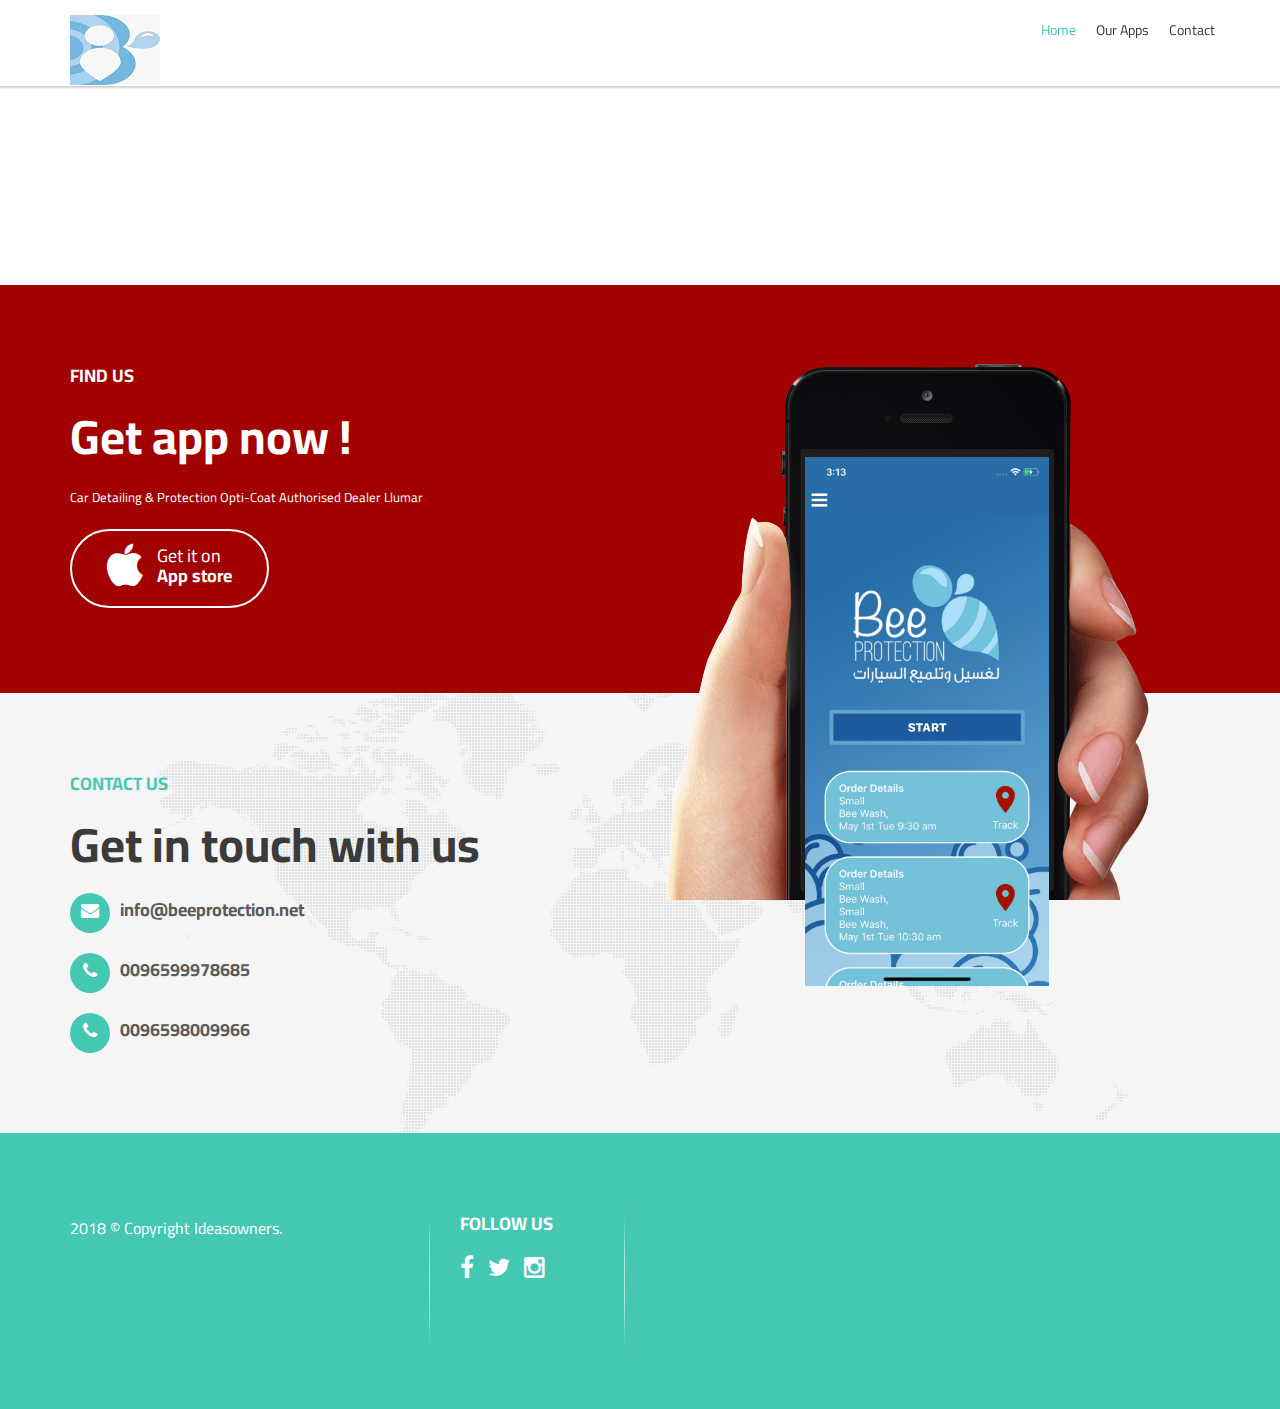
<file: public/home.html>
<!DOCTYPE html>
<html lang="en">

<head>
	<meta charset="utf-8">
	<meta http-equiv="X-UA-Compatible" content="IE=edge">
	<meta name="viewport" content="width=device-width, initial-scale=1">
	<meta name="description" content="">
	<meta name="author" content="">


	<title>Bee Protection</title>

	<!-- Font -->
	<link href="theme/fonts/open-sans/stylesheet.css" rel="stylesheet">

	<!-- Font icon -->
	<link href="theme/css/font-awesome.css" rel="stylesheet">
	<link href="theme/fonts/pe-icon-7-stroke/css/pe-icon-7-stroke.css" rel="stylesheet">
	<link href="theme/fonts/pe-icon-7-stroke/css/helper.css" rel="stylesheet">

	<!-- Bootstrap core CSS -->
	<link href="theme/css/bootstrap.min.css" rel="stylesheet">
	<link href="https://fonts.googleapis.com/css?family=Cairo" rel="stylesheet">
	<!-- Custom bootstrap styles for this template -->
	<link href="theme/css/overwrite.css" rel="stylesheet">

	<!-- flexslider -->
	<link href="theme/css/flexslider.css" rel="stylesheet">

	<!-- Owl carousel -->
	<link href="theme/css/owl.carousel.css" rel="stylesheet">
	<link href="theme/css/owl.theme.css" rel="stylesheet">
	<link href="theme/css/owl.transitions.css" rel="stylesheet">

	<!-- prettyPhoto -->
	<link href="theme/css/prettyPhoto.css" rel="stylesheet">

	<!-- Custom styles for this template -->
	<link href="theme/css/style.css" rel="stylesheet">

	<!-- Theme skin -->
	<link id="skin" href="theme/skins/default.css" rel="stylesheet" />

	<script src="theme/js/ie-emulation-modes-warning.js"></script>
	<noscript>
		<link href="theme/css/noscript.html" rel="stylesheet" />
	</noscript>
</head>

<body>


	<div id="fixed-wrapper">

		<header>
			<!-- Start navbar -->
			<nav class="navbar navbar-default navbar-fixed-top static-nav-collapse">
				<div class="container">
					<div class="navbar-header">
						<button type="button" class="navbar-toggle collapsed" data-toggle="collapse" data-target="#navbar">
							<span class="sr-only">Toggle navigation</span>
							<span class="icon-bar"></span>
							<span class="icon-bar"></span>
							<span class="icon-bar"></span>
						</button>
						<a class="navbar-brand" href="#">
							<img class="img-responsive" src="theme/img/logo.jpeg" alt="" />
						</a>
					</div>
					<div id="navbar" class="navbar-collapse collapse">
						<ul class="nav navbar-nav navbar-right">
							<li>
								<a href="#home" id="GoToHome" class="selected">Home</a>
							</li>
							<li>
								<a href="#download" id="GoToAbout">Our Apps</a>
							</li>
							<li>
								<a href="#contact" id="GoToContact">Contact</a>
							</li>
						</ul>
					</div>
					<!--/.nav-collapse -->
				</div>
			</nav>
			<!-- End navbar -->
		</header>

		<div class="clearfix"></div>

		<!-- Start home -->
		<section id="home">
			<div class="home-fixed">
				<div class="container">
					<div class="row">
						<div class="col-md-6">
							<h3 style="color:white">Bee Protection

							</h3>
							<p style="font-size: 17px">
								Car Detailing & Protection Opti-Coat Authorised Dealer Llumar.

							</p>


						</div>
					</div>
				</div>
			</div>
		</section>

		<div class="fixed-phone">
			<div class="fixed-slider">
				<div class="flexslider">
					<ul class="slides">
						<li>
							<img src="theme/img/app/1.jpeg" class="img-responsive" alt="" />
						</li>
						<li>
							<img src="theme/img/app/2.jpeg" class="img-responsive" alt="" />
						</li>
						<li>
							<img src="theme/img/app/3.jpeg" class="img-responsive" alt="" />
						</li>
						<li>
							<img src="theme/img/app/4.jpeg" class="img-responsive" alt="" />
						</li>
						<li>
							<img src="theme/img/app/5.jpeg" class="img-responsive" alt="" />
						</li>
						<li>
							<img src="theme/img/app/6.jpeg" class="img-responsive" alt="" />
						</li>
						<li>
							<img src="theme/img/app/7.jpeg" class="img-responsive" alt="" />
						</li>

					</ul>
				</div>
			</div>
			<img src="theme/img/phone.png" class="img-responsive" alt="" />
		</div>


		<div class="clearfix"></div>

		<section id="download" class="fixed-containt">
			<div class="container">
				<div class="row">
					<div class="col-md-6">
						<div class="heading">
							<h4>Find us</h4>
							<p>
								Get app now !
							</p>
						</div>
						<p>
							Car Detailing & Protection Opti-Coat Authorised Dealer Llumar

						</p>
						<p class="btn-horizontal">

							<a href="https://itunes.apple.com/kw/app/beeprotection-car-wash/id1391295068?mt=8" class="btn btn-bordered btn-cta">
								<i class="fa fa-apple pull-left"></i>
								<span>Get it on</span> App store</a>
						</p>
					</div>
				</div>
			</div>
		</section>

		<div class="clearfix"></div>

		<section id="contact" class="containt">
			<div class="container">
				<div class="row">
					<div class="col-md-6">
						<div class="heading">
							<h4>Contact us</h4>
							<p>
								Get in touch with us
							</p>
						</div>
						<ul class="contact-info">
							<li>
								<i class="fa fa-envelope"></i>
								<span>info@beeprotection.net</span>
							</li>
							<li>
								<i class="fa fa-phone"></i>
								<span>0096599978685</span>
							</li>
							<li>
								<i class="fa fa-phone"></i>
								<span>0096598009966</span>
							</li>
						</ul>
					</div>
				</div>
			</div>
		</section>
		<!-- End contact -->

		<div class="clearfix"></div>

		<!-- Start footer -->
		<footer>
			<div class="container">
				<div class="row">
					<div class="col-md-4">
						<div class="widget">
							<p>2018 &copy; Copyright
								<a href="http://ideasowners.net/">Ideasowners.</a>
							</p>
						</div>
					</div>
					<div class="col-md-2">
						<div class="widget">
							<h4>Follow us</h4>
							<div class="social-network">
								<a href="#">
									<i class="fa fa-facebook"></i>
								</a>
								<a href="#">
									<i class="fa fa-twitter"></i>
								</a>
								<a href="https://www.instagram.com/beeprotection/">
									<i class="fa fa-instagram"></i>
								</a>
							</div>
						</div>
					</div>
				</div>
			</div>
		</footer>




	</div>
	<script src="https://ajax.googleapis.com/ajax/libs/jquery/3.3.1/jquery.min.js"></script>
	<script src="theme/js/bootstrap.min.js"></script>
	<script src="theme/js/jquery.easing.1.3.js"></script>

	<!-- IE10 viewport hack for Surface/desktop Windows 8 bug -->
	<script src="theme/js/ie10-viewport-bug-workaround.js"></script>

	<!-- Fixed navigation -->
	<script src="theme/js/navigation/waypoints.min.js"></script>
	<script src="theme/js/navigation/jquery.smooth-scroll.js"></script>
	<script src="theme/js/navigation/navbar.js"></script>

	<!-- Flexslider -->
	<script src="theme/js/flexslider/jquery.flexslider.js"></script>
	<script src="theme/js/flexslider/setting.js"></script>

	<!-- parallax -->
	<script src="theme/js/parallax/jquery.parallax-1.1.3.js"></script>
	<script src="theme/js/parallax/setting.js"></script>

	<!-- Owl carousel -->
	<script src="theme/js/owlcarousel/owl.carousel.js"></script>
	<script src="theme/js/owlcarousel/setting.js"></script>

	<!-- youtube player -->
	<script src="theme/js/youtube-player/jquery.swfobject.1-1-1.min.js"></script>
	<script src="theme/js/youtube-player/youTubeEmbed-jquery.js"></script>
	<script src="theme/js/youtube-player/setting.js"></script>

	<!-- JavaScript totop -->
	<script src="theme/js/totop/jquery.ui.totop.js"></script>
	<script src="theme/js/totop/setting.js"></script>

	<!-- validation -->
	<script src="theme/js/validation.js"></script>

	<!-- custom javascript -->
	<script src="theme/js/custom.js"></script>

	<!-- Theme option-->
	<script src="theme/js/theme-option/demosetting.js"></script>
</body>

</html>
</file>
<file: public/theme/fonts/open-sans/stylesheet.css>
/* Generated by Font Squirrel (http://www.fontsquirrel.com) on October 21, 2014 */



@font-face {
    font-family: 'open_sans';
    src: url('opensans-light-webfont.eot');
    src: url('opensans-light-webfontd41d.eot?#iefix') format('embedded-opentype'),
         url('opensans-light-webfont.woff2') format('woff2'),
         url('opensans-light-webfont.woff') format('woff'),
         url('opensans-light-webfont.ttf') format('truetype'),
         url('opensans-light-webfont.svg#open_sanslight') format('svg');
    font-weight: 300;
    font-style: normal;

}




@font-face {
    font-family: 'open_sans';
    src: url('opensans-regular-webfont.eot');
    src: url('opensans-regular-webfontd41d.eot?#iefix') format('embedded-opentype'),
         url('opensans-regular-webfont.woff2') format('woff2'),
         url('opensans-regular-webfont.woff') format('woff'),
         url('opensans-regular-webfont.ttf') format('truetype'),
         url('opensans-regular-webfont.svg#open_sansregular') format('svg');
    font-weight: 400;
    font-style: normal;

}




@font-face {
    font-family: 'open_sans';
    src: url('opensans-bold-webfont.eot');
    src: url('opensans-bold-webfontd41d.eot?#iefix') format('embedded-opentype'),
         url('opensans-bold-webfont.woff2') format('woff2'),
         url('opensans-bold-webfont.woff') format('woff'),
         url('opensans-bold-webfont.ttf') format('truetype'),
         url('opensans-bold-webfont.svg#open_sansbold') format('svg');
    font-weight: 700;
    font-style: normal;

}
</file>
<file: public/theme/fonts/pe-icon-7-stroke/css/pe-icon-7-stroke.css>
@font-face {
	font-family: 'Pe-icon-7-stroke';
	src:url('../fonts/Pe-icon-7-strokebb1d.eot?d7yf1v');
	src:url('../fonts/Pe-icon-7-stroked41d.eot?#iefixd7yf1v') format('embedded-opentype'),
		url('../fonts/Pe-icon-7-strokebb1d.woff?d7yf1v') format('woff'),
		url('../fonts/Pe-icon-7-strokebb1d.ttf?d7yf1v') format('truetype'),
		url('../fonts/Pe-icon-7-strokebb1d.svg?d7yf1v#Pe-icon-7-stroke') format('svg');
	font-weight: normal;
	font-style: normal;
}

[class^="pe-7s-"], [class*=" pe-7s-"] {
	display: inline-block;
	font-family: 'Pe-icon-7-stroke';
	speak: none;
	font-style: normal;
	font-weight: normal;
	font-variant: normal;
	text-transform: none;
	line-height: 1;

	/* Better Font Rendering =========== */
	-webkit-font-smoothing: antialiased;
	-moz-osx-font-smoothing: grayscale;
}

.pe-7s-album:before {
	content: "\e6aa";
}
.pe-7s-arc:before {
	content: "\e6ab";
}
.pe-7s-back-2:before {
	content: "\e6ac";
}
.pe-7s-bandaid:before {
	content: "\e6ad";
}
.pe-7s-car:before {
	content: "\e6ae";
}
.pe-7s-diamond:before {
	content: "\e6af";
}
.pe-7s-door-lock:before {
	content: "\e6b0";
}
.pe-7s-eyedropper:before {
	content: "\e6b1";
}
.pe-7s-female:before {
	content: "\e6b2";
}
.pe-7s-gym:before {
	content: "\e6b3";
}
.pe-7s-hammer:before {
	content: "\e6b4";
}
.pe-7s-headphones:before {
	content: "\e6b5";
}
.pe-7s-helm:before {
	content: "\e6b6";
}
.pe-7s-hourglass:before {
	content: "\e6b7";
}
.pe-7s-leaf:before {
	content: "\e6b8";
}
.pe-7s-magic-wand:before {
	content: "\e6b9";
}
.pe-7s-male:before {
	content: "\e6ba";
}
.pe-7s-map-2:before {
	content: "\e6bb";
}
.pe-7s-next-2:before {
	content: "\e6bc";
}
.pe-7s-paint-bucket:before {
	content: "\e6bd";
}
.pe-7s-pendrive:before {
	content: "\e6be";
}
.pe-7s-photo:before {
	content: "\e6bf";
}
.pe-7s-piggy:before {
	content: "\e6c0";
}
.pe-7s-plugin:before {
	content: "\e6c1";
}
.pe-7s-refresh-2:before {
	content: "\e6c2";
}
.pe-7s-rocket:before {
	content: "\e6c3";
}
.pe-7s-settings:before {
	content: "\e6c4";
}
.pe-7s-shield:before {
	content: "\e6c5";
}
.pe-7s-smile:before {
	content: "\e6c6";
}
.pe-7s-usb:before {
	content: "\e6c7";
}
.pe-7s-vector:before {
	content: "\e6c8";
}
.pe-7s-wine:before {
	content: "\e6c9";
}
.pe-7s-cloud-upload:before {
	content: "\e68a";
}
.pe-7s-cash:before {
	content: "\e68c";
}
.pe-7s-close:before {
	content: "\e680";
}
.pe-7s-bluetooth:before {
	content: "\e68d";
}
.pe-7s-cloud-download:before {
	content: "\e68b";
}
.pe-7s-way:before {
	content: "\e68e";
}
.pe-7s-close-circle:before {
	content: "\e681";
}
.pe-7s-id:before {
	content: "\e68f";
}
.pe-7s-angle-up:before {
	content: "\e682";
}
.pe-7s-wristwatch:before {
	content: "\e690";
}
.pe-7s-angle-up-circle:before {
	content: "\e683";
}
.pe-7s-world:before {
	content: "\e691";
}
.pe-7s-angle-right:before {
	content: "\e684";
}
.pe-7s-volume:before {
	content: "\e692";
}
.pe-7s-angle-right-circle:before {
	content: "\e685";
}
.pe-7s-users:before {
	content: "\e693";
}
.pe-7s-angle-left:before {
	content: "\e686";
}
.pe-7s-user-female:before {
	content: "\e694";
}
.pe-7s-angle-left-circle:before {
	content: "\e687";
}
.pe-7s-up-arrow:before {
	content: "\e695";
}
.pe-7s-angle-down:before {
	content: "\e688";
}
.pe-7s-switch:before {
	content: "\e696";
}
.pe-7s-angle-down-circle:before {
	content: "\e689";
}
.pe-7s-scissors:before {
	content: "\e697";
}
.pe-7s-wallet:before {
	content: "\e600";
}
.pe-7s-safe:before {
	content: "\e698";
}
.pe-7s-volume2:before {
	content: "\e601";
}
.pe-7s-volume1:before {
	content: "\e602";
}
.pe-7s-voicemail:before {
	content: "\e603";
}
.pe-7s-video:before {
	content: "\e604";
}
.pe-7s-user:before {
	content: "\e605";
}
.pe-7s-upload:before {
	content: "\e606";
}
.pe-7s-unlock:before {
	content: "\e607";
}
.pe-7s-umbrella:before {
	content: "\e608";
}
.pe-7s-trash:before {
	content: "\e609";
}
.pe-7s-tools:before {
	content: "\e60a";
}
.pe-7s-timer:before {
	content: "\e60b";
}
.pe-7s-ticket:before {
	content: "\e60c";
}
.pe-7s-target:before {
	content: "\e60d";
}
.pe-7s-sun:before {
	content: "\e60e";
}
.pe-7s-study:before {
	content: "\e60f";
}
.pe-7s-stopwatch:before {
	content: "\e610";
}
.pe-7s-star:before {
	content: "\e611";
}
.pe-7s-speaker:before {
	content: "\e612";
}
.pe-7s-signal:before {
	content: "\e613";
}
.pe-7s-shuffle:before {
	content: "\e614";
}
.pe-7s-shopbag:before {
	content: "\e615";
}
.pe-7s-share:before {
	content: "\e616";
}
.pe-7s-server:before {
	content: "\e617";
}
.pe-7s-search:before {
	content: "\e618";
}
.pe-7s-film:before {
	content: "\e6a5";
}
.pe-7s-science:before {
	content: "\e619";
}
.pe-7s-disk:before {
	content: "\e6a6";
}
.pe-7s-ribbon:before {
	content: "\e61a";
}
.pe-7s-repeat:before {
	content: "\e61b";
}
.pe-7s-refresh:before {
	content: "\e61c";
}
.pe-7s-add-user:before {
	content: "\e6a9";
}
.pe-7s-refresh-cloud:before {
	content: "\e61d";
}
.pe-7s-paperclip:before {
	content: "\e69c";
}
.pe-7s-radio:before {
	content: "\e61e";
}
.pe-7s-note2:before {
	content: "\e69d";
}
.pe-7s-print:before {
	content: "\e61f";
}
.pe-7s-network:before {
	content: "\e69e";
}
.pe-7s-prev:before {
	content: "\e620";
}
.pe-7s-mute:before {
	content: "\e69f";
}
.pe-7s-power:before {
	content: "\e621";
}
.pe-7s-medal:before {
	content: "\e6a0";
}
.pe-7s-portfolio:before {
	content: "\e622";
}
.pe-7s-like2:before {
	content: "\e6a1";
}
.pe-7s-plus:before {
	content: "\e623";
}
.pe-7s-left-arrow:before {
	content: "\e6a2";
}
.pe-7s-play:before {
	content: "\e624";
}
.pe-7s-key:before {
	content: "\e6a3";
}
.pe-7s-plane:before {
	content: "\e625";
}
.pe-7s-joy:before {
	content: "\e6a4";
}
.pe-7s-photo-gallery:before {
	content: "\e626";
}
.pe-7s-pin:before {
	content: "\e69b";
}
.pe-7s-phone:before {
	content: "\e627";
}
.pe-7s-plug:before {
	content: "\e69a";
}
.pe-7s-pen:before {
	content: "\e628";
}
.pe-7s-right-arrow:before {
	content: "\e699";
}
.pe-7s-paper-plane:before {
	content: "\e629";
}
.pe-7s-delete-user:before {
	content: "\e6a7";
}
.pe-7s-paint:before {
	content: "\e62a";
}
.pe-7s-bottom-arrow:before {
	content: "\e6a8";
}
.pe-7s-notebook:before {
	content: "\e62b";
}
.pe-7s-note:before {
	content: "\e62c";
}
.pe-7s-next:before {
	content: "\e62d";
}
.pe-7s-news-paper:before {
	content: "\e62e";
}
.pe-7s-musiclist:before {
	content: "\e62f";
}
.pe-7s-music:before {
	content: "\e630";
}
.pe-7s-mouse:before {
	content: "\e631";
}
.pe-7s-more:before {
	content: "\e632";
}
.pe-7s-moon:before {
	content: "\e633";
}
.pe-7s-monitor:before {
	content: "\e634";
}
.pe-7s-micro:before {
	content: "\e635";
}
.pe-7s-menu:before {
	content: "\e636";
}
.pe-7s-map:before {
	content: "\e637";
}
.pe-7s-map-marker:before {
	content: "\e638";
}
.pe-7s-mail:before {
	content: "\e639";
}
.pe-7s-mail-open:before {
	content: "\e63a";
}
.pe-7s-mail-open-file:before {
	content: "\e63b";
}
.pe-7s-magnet:before {
	content: "\e63c";
}
.pe-7s-loop:before {
	content: "\e63d";
}
.pe-7s-look:before {
	content: "\e63e";
}
.pe-7s-lock:before {
	content: "\e63f";
}
.pe-7s-lintern:before {
	content: "\e640";
}
.pe-7s-link:before {
	content: "\e641";
}
.pe-7s-like:before {
	content: "\e642";
}
.pe-7s-light:before {
	content: "\e643";
}
.pe-7s-less:before {
	content: "\e644";
}
.pe-7s-keypad:before {
	content: "\e645";
}
.pe-7s-junk:before {
	content: "\e646";
}
.pe-7s-info:before {
	content: "\e647";
}
.pe-7s-home:before {
	content: "\e648";
}
.pe-7s-help2:before {
	content: "\e649";
}
.pe-7s-help1:before {
	content: "\e64a";
}
.pe-7s-graph3:before {
	content: "\e64b";
}
.pe-7s-graph2:before {
	content: "\e64c";
}
.pe-7s-graph1:before {
	content: "\e64d";
}
.pe-7s-graph:before {
	content: "\e64e";
}
.pe-7s-global:before {
	content: "\e64f";
}
.pe-7s-gleam:before {
	content: "\e650";
}
.pe-7s-glasses:before {
	content: "\e651";
}
.pe-7s-gift:before {
	content: "\e652";
}
.pe-7s-folder:before {
	content: "\e653";
}
.pe-7s-flag:before {
	content: "\e654";
}
.pe-7s-filter:before {
	content: "\e655";
}
.pe-7s-file:before {
	content: "\e656";
}
.pe-7s-expand1:before {
	content: "\e657";
}
.pe-7s-exapnd2:before {
	content: "\e658";
}
.pe-7s-edit:before {
	content: "\e659";
}
.pe-7s-drop:before {
	content: "\e65a";
}
.pe-7s-drawer:before {
	content: "\e65b";
}
.pe-7s-download:before {
	content: "\e65c";
}
.pe-7s-display2:before {
	content: "\e65d";
}
.pe-7s-display1:before {
	content: "\e65e";
}
.pe-7s-diskette:before {
	content: "\e65f";
}
.pe-7s-date:before {
	content: "\e660";
}
.pe-7s-cup:before {
	content: "\e661";
}
.pe-7s-culture:before {
	content: "\e662";
}
.pe-7s-crop:before {
	content: "\e663";
}
.pe-7s-credit:before {
	content: "\e664";
}
.pe-7s-copy-file:before {
	content: "\e665";
}
.pe-7s-config:before {
	content: "\e666";
}
.pe-7s-compass:before {
	content: "\e667";
}
.pe-7s-comment:before {
	content: "\e668";
}
.pe-7s-coffee:before {
	content: "\e669";
}
.pe-7s-cloud:before {
	content: "\e66a";
}
.pe-7s-clock:before {
	content: "\e66b";
}
.pe-7s-check:before {
	content: "\e66c";
}
.pe-7s-chat:before {
	content: "\e66d";
}
.pe-7s-cart:before {
	content: "\e66e";
}
.pe-7s-camera:before {
	content: "\e66f";
}
.pe-7s-call:before {
	content: "\e670";
}
.pe-7s-calculator:before {
	content: "\e671";
}
.pe-7s-browser:before {
	content: "\e672";
}
.pe-7s-box2:before {
	content: "\e673";
}
.pe-7s-box1:before {
	content: "\e674";
}
.pe-7s-bookmarks:before {
	content: "\e675";
}
.pe-7s-bicycle:before {
	content: "\e676";
}
.pe-7s-bell:before {
	content: "\e677";
}
.pe-7s-battery:before {
	content: "\e678";
}
.pe-7s-ball:before {
	content: "\e679";
}
.pe-7s-back:before {
	content: "\e67a";
}
.pe-7s-attention:before {
	content: "\e67b";
}
.pe-7s-anchor:before {
	content: "\e67c";
}
.pe-7s-albums:before {
	content: "\e67d";
}
.pe-7s-alarm:before {
	content: "\e67e";
}
.pe-7s-airplay:before {
	content: "\e67f";
}
</file>
<file: public/theme/css/overwrite.css>
/* ==============================================================

Template name : Kelex-clean and modern landing page v1.0.0
Categorie : Landing page
Author : Nce18cex
Version : v1.0.0
Created : 05 March 2015
Last update : 18 March 2015

-----------------------------------------------------------------
CSS structure
-----------------------------------------------------------------

01. Typography
02. Images
03. Blockquote
04. Tooltip
05. Pagination
06. Navigation
07. form
08. Button
	
============================================================== */

/*
Typography
=========================== */
body {
	background:#fff;
	font-family: 'Cairo';
	font-size:13px;
	line-height:24px;
	font-weight:400;
	color:#5a5a5a;
	padding:0;
	margin:0;	
}

a,
a:active,
a:focus,
a:hover{
	outline:none;
	-webkit-transition: all 0.3s ease-in-out;
	-moz-transition: all 0.3s ease-in-out;
	-o-transition: all 0.3s ease-in-out;
	-ms-transition: all 0.3s ease-in-out;
	transition: all 0.3s ease-in-out;
}

a:hover{
	text-decoration:underline;
}

p{
	margin:0 0 20px 0;
}

h1,
h2,
h3,
h4,
h5,
h6{
	color:#3b3b3b;
	margin:0 0 20px 0;
	font-weight:700;
}

h1 span,
h2 span,
h3 span,
h4 span,
h5 span,
h6 span{
	font-weight:300;
}

h1{
	font-size:48px;
	line-height:1.05em
}

h2{
	font-size:36px;
	line-height:1.25em
}

h3{
	font-size:28px;
	line-height:1.25em
}

h4{
	font-size:18px;
	line-height:1.22222222em
}

h5{
	font-size:16px;
	line-height:1.375em;
}

h6{
	font-size:14px;
	line-height:1.375em;
	margin-bottom:15px;	
}


ul{
	padding-left:15px;
}

ul.list{
	padding-left:0;
}

ul.list li{
	list-style:none;
}

ul.list.list-lg{
	margin-bottom:20px;
}

ul.list.list-lg li{
	font-size:16px;
	line-height:24px;
	margin-bottom:15px;
}

ul.list.list-lg li i{
	font-size:22px;
	float:left;
	margin-right:5px;
}

.relative{
	position:relative;
}

.absolute{
	position:absolute;
}

.alignleft{
	float:left;
	margin:5px 20px 20px 0;
}

.alignright{
	float:right;
	margin:5px 0 20px 20px;
}

.light-text{
	font-weight:300;
}

.normal-text{
	font-weight:400;
}

.bold-text{
	font-weight:700;
}

/*
Images
=========================== */
.img-responsive{
	display:inline-block;
	max-width:100%;
}

.thumbnail,
.img-thumbnail{
	border-radius:2px;
	margin:0;
	background:#fff;
	padding:5px;
	border:1px solid #e6e6e6;	
	-webkit-box-shadow: 0 5px 3px -3px #f7f7f7;
	   -moz-box-shadow: 0 5px 3px -3px #f7f7f7;
	        box-shadow: 0 5px 3px -3px #f7f7f7;
}

/*
Blockquote
=========================== */
blockquote{
	background:url(../img/quote.png) no-repeat 0 0;
	margin:0 0 20px 0;
	padding:0 0 0 30px;
	border:none;
	color:#3b3b3b;
	font-weight:400;
	font-size:13px;
	line-height:24px;
	font-style:italic;
}

 /*
Tooltip
=========================== */
.tooltip-inner {
  border-radius: 2px;
}

 /*
Pagination
=========================== */
.pagination {
  display: inline-block;
  padding-left: 0;
  margin:0;
  border-radius: 0;
}

.pagination > li > a,
.pagination > li > span {
  background-color: #ffffff;
  border: 1px solid #dedede;
}

.pagination > li > a:hover,
.pagination > li > span:hover,
.pagination > li > a:focus,
.pagination > li > span:focus {
  background-color: #fcfcfc;
}

.pagination > .active > a,
.pagination > .active > span,
.pagination > .active > a:hover,
.pagination > .active > span:hover,
.pagination > .active > a:focus,
.pagination > .active > span:focus {
  z-index: 2;
  color: #2f343a;
  cursor: default;
  background-color: #fcfcfc;
  border-color: #dddddd;
}

.pagination > li:first-child > a,
.pagination > li:first-child > span {
  margin-left: 0;
  border-top-left-radius: 0;
  border-bottom-left-radius: 0;
}
.pagination > li:last-child > a,
.pagination > li:last-child > span {
  border-top-right-radius: 0;
  border-bottom-right-radius: 0;
}

.pager li > a,
.pager li > span {
  display: inline-block;
  padding: 5px 14px;
  background-color: #fff;
  border: 1px solid #dedede;
  border-radius: 2px;
  margin:0 5px 0 5px;
}

/*
Navigation
=========================== */
.navbar-default{
	background:none;
	border:none;
	padding-top:25px;
	padding-bottom:25px;
	-webkit-transition: background .8s ease-in-out,padding .8s ease-in-out;
	-moz-transition: background .8s ease-in-out,padding .8s ease-in-out;
	transition: background .8s ease-in-out,padding .8s ease-in-out;

}

.static-nav-collapse,
.top-nav-collapse{
	background: url(../img/navbar-bg.png) repeat-x bottom left;
	padding-top:0;
	padding-bottom:0;
}

.navbar-default .navbar-nav > li > a{
	font-size:14px;
	color:#3b3b3b;
	padding:20px 10px 20px 10px;
}

.navbar-default .navbar-nav > li.active > a{
	background:none;
}

.static-nav-collapse .navbar-nav > li > a,
.top-nav-collapse .navbar-nav > li > a{
	padding-top:20px;
	padding-bottom:25px;
}

.dropdown-menu {
  background: rgba(255, 255, 255, 0.98);
  color:#3b3b3b;
  border: none;
  right:auto;
  font-size:13px;
  border-radius:4px;
  -webkit-box-shadow: none;
     -moz-box-shadow: none;
          box-shadow: none;
}

.navbar .nav > li > .dropdown-menu:before {
  position: absolute;
  top: -7px;
  left: 10px;
  display: inline-block;
  border-right: 7px solid transparent;
  border-bottom: 7px solid #ccc;
  border-left: 7px solid transparent;
  border-bottom-color: rgba(255, 255, 255, 0.98);
  content: '';
}

.dropdown-menu li a{
  color:#3b3b3b;
  padding-top:8px;
  padding-bottom:8px;
}

.dropdown-menu li a:hover{
  background:none;
}

.navbar-default .navbar-nav > li.dropdown > a.dropdown-toggle:hover,
.navbar-default .navbar-nav > li.dropdown > a.dropdown-toggle:focus,
.navbar-default .navbar-nav > li.dropdown > a.dropdown-toggle:active{
  background:none;
}
.dropdown-menu .sub-menu{left:100%;position:absolute;top:0;visibility:hidden;margin-top:-1px;margin-left:7px;}
.dropdown-menu li:hover .sub-menu{visibility:visible;}

li.dropdown .sub-menu:before,
li.dropdown  .sub-menu:after {
  position: absolute;
  top: 10px;
  left: -7px;
  display: inline-block;
  border-top: 7px solid transparent;
  border-bottom: 7px solid transparent;
  border-right-color: rgba(255, 255, 255, 0.98);
  content: '';
  border-right: 7px solid rgba(255, 255, 255, 0.98);
}

.navbar-default .navbar-toggle,
.navbar-default .navbar-toggle:active,
.navbar-default .navbar-toggle:focus{
	border:1px solid #ccc;
	background:none;
}

.navbar-default .navbar-toggle:hover{
	background:none;
}

.navbar-default .navbar-toggle .icon-bar,
.navbar-default .navbar-toggle:focus .icon-bar {
  background-color: #ccc;
}

/*
form
=========================== */
.form-control{
	border-radius:40px;
}

textarea.form-control{
	border-radius: 10px;
}

.form-control:focus {
  outline: 0;
  -webkit-box-shadow: none;
          box-shadow: none;
}

.input-lg{
	font-size:14px;
}

/*
Button
=========================== */
.btn {
  border-radius: 40px;
  border:2px solid;
  background:#fff;
  color:#3b3b3b;
  border-color:#fff;
}

.btn:hover{
  background:#f5f5f5;
  border-color:#f5f5f5;
}

.btn-bordered{
  background:none;
  color:#fff;
  border-color:#fff;
}

.btn.btn-bordered:hover{
  color:#3b3b3b;
  background:#fff;
  border-color:#fff;
}

.btn-bavel{
  border:1px solid;
  border-bottom:4px solid;
}

.btn-primary{
  color:#fff;
}

.btn-primary.btn-bordered{
	background:none;
}

.btn-cta{
	display:inline-block;
	text-transform:none;
	position:relative;
	text-align:left;
	line-height:24px;
	padding:15px 35px 20px 85px;
	font-size:18px;
	line-height:20px;
	border-radius:40px;
	font-weight:700;
}

.btn-cta i{
	font-size:46px;
	line-height:42px;
}

.btn-cta .pull-left{
	float:none;
	position:absolute;
	margin-left:-50px;
}

.btn-cta span{
	display:block;
	font-weight:400;
}

.btn-lg{
	padding:12px 48px 16px 48px;
	font-weight:700;
	font-size:20px;
	line-height:1.22222222em;
}
.btn-bordered.btn-lg{
	border:2px solid;
}

.intro .btn-horizontal{
	margin-bottom:50px;
}

.btn-horizontal a{
	margin:0 5px 5px 0;
}
</file>
<file: public/theme/css/prettyPhoto.css>
/* ------------------------------------------------------------------------
	This you can edit.
------------------------------------------------------------------------- */

	/* ----------------------------------
		Default Theme
	----------------------------------- */

	div.pp_default .pp_top,
	div.pp_default .pp_top .pp_middle,
	div.pp_default .pp_top .pp_left,
	div.pp_default .pp_top .pp_right,
	div.pp_default .pp_bottom,
	div.pp_default .pp_bottom .pp_left,
	div.pp_default .pp_bottom .pp_middle,
	div.pp_default .pp_bottom .pp_right { height: 13px; }
	
	/*div.pp_default .pp_top .pp_left { background: url(../img/prettyPhoto/default/sprite.png) -78px -93px no-repeat; }  Top left corner */
	/*div.pp_default .pp_top .pp_middle { background: url(../img/prettyPhoto/default/sprite_x.png) top left repeat-x; } /* Top pattern/color */
	/*div.pp_default .pp_top .pp_right { background: url(../img/prettyPhoto/default/sprite.png) -112px -93px no-repeat; } /* Top right corner */
	
	div.pp_default .pp_content .ppt { color: #f8f8f8; }
	/*/*div.pp_default .pp_content_container .pp_left { background: url(../img/prettyPhoto/default/sprite_y.png) -7px 0 repeat-y; padding-left: 13px; }*/
	/*div.pp_default .pp_content_container .pp_right { background: url(../img/prettyPhoto/default/sprite_y.png) top right repeat-y; padding-right: 13px; }*/
	/*div.pp_default .pp_content { background-color: #fff; } /* Content background */
	/*div.pp_default .pp_next:hover { background: url(../img/prettyPhoto/default/sprite_next.png) center right  no-repeat; cursor: pointer; } /* Next button */
	/*div.pp_default .pp_previous:hover { background: url(../img/prettyPhoto/default/sprite_prev.png) center left no-repeat; cursor: pointer; } /* Previous button */
	div.pp_default .pp_expand { top:-5px;right:40px;background: url(../img/prettyPhoto/default/expand.png) center center no-repeat; cursor: pointer; width: 40px; height: 40px;background-color:#404b56; } /* Expand button */
	div.pp_default .pp_expand:hover { background: url(../img/prettyPhoto/default/expand.png) center center no-repeat; cursor: pointer; } /* Expand button hover */
	div.pp_default .pp_contract {top:-5px;right:40px; background: url(../img/prettyPhoto/default/contract.png) center center no-repeat; cursor: pointer; width: 40px; height: 40px; background-color:#404b56;} /* Contract button */
	div.pp_default .pp_contract:hover { background: url(../img/prettyPhoto/default/contract.png) center center no-repeat; cursor: pointer; } /* Contract button hover */
	div.pp_default .pp_close { width: 40px; height: 40px; background: url(../img/prettyPhoto/default/close.png) center center no-repeat; cursor: pointer;margin:-5px 0 0 -5px;} /* Close button */
	div.pp_default .pp_close{background-color:#35404b;}
	/*div.pp_default .pp_close:hover{background-color:#feb11c;}
	/*div.pp_default #pp_full_res .pp_inline { color: #000; } 
	div.pp_default .pp_gallery ul li a { background: url(../img/prettyPhoto/default/default_thumb.png) center center #f8f8f8; border:1px solid #aaa; }
	div.pp_default .pp_gallery ul li a:hover,
	div.pp_default .pp_gallery ul li.selected a { border-color: #fff; }
	div.pp_default .pp_social { margin-top: 7px; }

	div.pp_default .pp_gallery a.pp_arrow_previous,
	div.pp_default .pp_gallery a.pp_arrow_next { position: static; left: auto; }
	div.pp_default .pp_nav .pp_play,
	div.pp_default .pp_nav .pp_pause { background: url(../img/prettyPhoto/default/sprite.png) -51px 1px no-repeat; height:30px; width:30px; }
	div.pp_default .pp_nav .pp_pause { background-position: -51px -29px; }
	div.pp_default .pp_details { position: relative; }
	div.pp_default a.pp_arrow_previous,
	div.pp_default a.pp_arrow_next { background: url(../img/prettyPhoto/default/sprite.png) -31px -3px no-repeat; height: 20px; margin: 4px 0 0 0; width: 20px; }
	div.pp_default a.pp_arrow_next { left: 52px; background-position: -82px -3px; } /* The next arrow in the bottom nav */
	/*div.pp_default .pp_content_container .pp_details { margin-top: 5px; }
	div.pp_default .pp_nav { clear: none; height: 30px; width: 110px; position: relative; }
	/*div.pp_default .pp_nav .currentTextHolder{ font-family: Georgia; font-style: italic; color:#999; font-size: 11px; left: 75px; line-height: 25px; margin: 0; padding: 0 0 0 10px; position: absolute; top: 2px; }
	
	/*div.pp_default .pp_close:hover, div.pp_default .pp_nav .pp_play:hover, div.pp_default .pp_nav .pp_pause:hover, div.pp_default .pp_arrow_next:hover, div.pp_default .pp_arrow_previous:hover { opacity:0.7; }

	/*div.pp_default .pp_description{ font-size: 11px; font-weight: bold; line-height: 14px; margin: 5px 50px 5px 0; }

	/*div.pp_default .pp_bottom .pp_left { background: url(../img/prettyPhoto/default/sprite.png) -78px -127px no-repeat; } /* Bottom left corner */
	/*div.pp_default .pp_bottom .pp_middle { background: url(../img/prettyPhoto/default/sprite_x.png) bottom left repeat-x; } /* Bottom pattern/color */
	/*div.pp_default .pp_bottom .pp_right { background: url(../img/prettyPhoto/default/sprite.png) -112px -127px no-repeat; } /* Bottom right corner */

	div.pp_default .pp_loaderIcon { background:#fff url(../img/prettyPhoto/default/loader.gif) center center no-repeat; padding:20px; } /* Loader icon */

	
	/* ----------------------------------
		Light Rounded Theme
	----------------------------------- */


	div.light_rounded .pp_top .pp_left { background: url(../img/prettyPhoto/light_rounded/sprite.png) -88px -53px no-repeat; } /* Top left corner */
	div.light_rounded .pp_top .pp_middle { background: #fff; } /* Top pattern/color */
	div.light_rounded .pp_top .pp_right { background: url(../img/prettyPhoto/light_rounded/sprite.png) -110px -53px no-repeat; } /* Top right corner */
	
	div.light_rounded .pp_content .ppt { color: #000; }
	div.light_rounded .pp_content_container .pp_left,
	div.light_rounded .pp_content_container .pp_right { background: #fff; }
	div.light_rounded .pp_content { background-color: #fff; } /* Content background */
	div.light_rounded .pp_next:hover { background: url(../img/prettyPhoto/light_rounded/btnNext.png) center right  no-repeat; cursor: pointer; } /* Next button */
	div.light_rounded .pp_previous:hover { background: url(../img/prettyPhoto/light_rounded/btnPrevious.png) center left no-repeat; cursor: pointer; } /* Previous button */
	div.light_rounded .pp_expand { background: url(../img/prettyPhoto/light_rounded/sprite.png) -31px -26px no-repeat; cursor: pointer; } /* Expand button */
	div.light_rounded .pp_expand:hover { background: url(../img/prettyPhoto/light_rounded/sprite.png) -31px -47px no-repeat; cursor: pointer; } /* Expand button hover */
	div.light_rounded .pp_contract { background: url(../img/prettyPhoto/light_rounded/sprite.png) 0 -26px no-repeat; cursor: pointer; } /* Contract button */
	div.light_rounded .pp_contract:hover { background: url(../img/prettyPhoto/light_rounded/sprite.png) 0 -47px no-repeat; cursor: pointer; } /* Contract button hover */
	div.light_rounded .pp_close { width: 75px; height: 22px; background: url(../img/prettyPhoto/light_rounded/sprite.png) -1px -1px no-repeat; cursor: pointer; } /* Close button */
	div.light_rounded .pp_details { position: relative; }
	div.light_rounded .pp_description { margin-right: 85px; }
	div.light_rounded #pp_full_res .pp_inline { color: #000; } 
	div.light_rounded .pp_gallery a.pp_arrow_previous,
	div.light_rounded .pp_gallery a.pp_arrow_next { margin-top: 12px !important; }
	div.light_rounded .pp_nav .pp_play { background: url(../img/prettyPhoto/light_rounded/sprite.png) -1px -100px no-repeat; height: 15px; width: 14px; }
	div.light_rounded .pp_nav .pp_pause { background: url(../img/prettyPhoto/light_rounded/sprite.png) -24px -100px no-repeat; height: 15px; width: 14px; }

	div.light_rounded .pp_arrow_previous { background: url(../img/prettyPhoto/light_rounded/sprite.png) 0 -71px no-repeat; } /* The previous arrow in the bottom nav */
		div.light_rounded .pp_arrow_previous.disabled { background-position: 0 -87px; cursor: default; }
	div.light_rounded .pp_arrow_next { background: url(../img/prettyPhoto/light_rounded/sprite.png) -22px -71px no-repeat; } /* The next arrow in the bottom nav */
		div.light_rounded .pp_arrow_next.disabled { background-position: -22px -87px; cursor: default; }

	div.light_rounded .pp_bottom .pp_left { background: url(../img/prettyPhoto/light_rounded/sprite.png) -88px -80px no-repeat; } /* Bottom left corner */
	div.light_rounded .pp_bottom .pp_middle { background: #fff; } /* Bottom pattern/color */
	div.light_rounded .pp_bottom .pp_right { background: url(../img/prettyPhoto/light_rounded/sprite.png) -110px -80px no-repeat; } /* Bottom right corner */

	div.light_rounded .pp_loaderIcon { background: url(../img/prettyPhoto/light_rounded/loader.gif) center center no-repeat; } /* Loader icon */
	
	/* ----------------------------------
		Dark Rounded Theme
	----------------------------------- */
	
	div.dark_rounded .pp_top .pp_left { background: url(../img/prettyPhoto/dark_rounded/sprite.png) -88px -53px no-repeat; } /* Top left corner */
	div.dark_rounded .pp_top .pp_middle { background: url(../img/prettyPhoto/dark_rounded/contentPattern.png) top left repeat; } /* Top pattern/color */
	div.dark_rounded .pp_top .pp_right { background: url(../img/prettyPhoto/dark_rounded/sprite.png) -110px -53px no-repeat; } /* Top right corner */
	
	div.dark_rounded .pp_content_container .pp_left { background: url(../img/prettyPhoto/dark_rounded/contentPattern.png) top left repeat-y; } /* Left Content background */
	div.dark_rounded .pp_content_container .pp_right { background: url(../img/prettyPhoto/dark_rounded/contentPattern.png) top right repeat-y; } /* Right Content background */
	div.dark_rounded .pp_content { background: url(../img/prettyPhoto/dark_rounded/contentPattern.png) top left repeat; } /* Content background */
	div.dark_rounded .pp_next:hover { background: url(../img/prettyPhoto/dark_rounded/btnNext.png) center right  no-repeat; cursor: pointer; } /* Next button */
	div.dark_rounded .pp_previous:hover { background: url(../img/prettyPhoto/dark_rounded/btnPrevious.png) center left no-repeat; cursor: pointer; } /* Previous button */
	div.dark_rounded .pp_expand { background: url(../img/prettyPhoto/dark_rounded/sprite.png) -31px -26px no-repeat; cursor: pointer; } /* Expand button */
	div.dark_rounded .pp_expand:hover { background: url(../img/prettyPhoto/dark_rounded/sprite.png) -31px -47px no-repeat; cursor: pointer; } /* Expand button hover */
	div.dark_rounded .pp_contract { background: url(../img/prettyPhoto/dark_rounded/sprite.png) 0 -26px no-repeat; cursor: pointer; } /* Contract button */
	div.dark_rounded .pp_contract:hover { background: url(../img/prettyPhoto/dark_rounded/sprite.png) 0 -47px no-repeat; cursor: pointer; } /* Contract button hover */
	div.dark_rounded .pp_close { width: 75px; height: 22px; background: url(../img/prettyPhoto/dark_rounded/sprite.png) -1px -1px no-repeat; cursor: pointer; } /* Close button */
	div.dark_rounded .pp_details { position: relative; }
	div.dark_rounded .pp_description { margin-right: 85px; }
	div.dark_rounded .currentTextHolder { color: #c4c4c4; }
	div.dark_rounded .pp_description { color: #fff; }
	div.dark_rounded #pp_full_res .pp_inline { color: #fff; }
	div.dark_rounded .pp_gallery a.pp_arrow_previous,
	div.dark_rounded .pp_gallery a.pp_arrow_next { margin-top: 12px !important; }
	div.dark_rounded .pp_nav .pp_play { background: url(../img/prettyPhoto/dark_rounded/sprite.png) -1px -100px no-repeat; height: 15px; width: 14px; }
	div.dark_rounded .pp_nav .pp_pause { background: url(../img/prettyPhoto/dark_rounded/sprite.png) -24px -100px no-repeat; height: 15px; width: 14px; }

	div.dark_rounded .pp_arrow_previous { background: url(../img/prettyPhoto/dark_rounded/sprite.png) 0 -71px no-repeat; } /* The previous arrow in the bottom nav */
		div.dark_rounded .pp_arrow_previous.disabled { background-position: 0 -87px; cursor: default; }
	div.dark_rounded .pp_arrow_next { background: url(../img/prettyPhoto/dark_rounded/sprite.png) -22px -71px no-repeat; } /* The next arrow in the bottom nav */
		div.dark_rounded .pp_arrow_next.disabled { background-position: -22px -87px; cursor: default; }

	div.dark_rounded .pp_bottom .pp_left { background: url(../img/prettyPhoto/dark_rounded/sprite.png) -88px -80px no-repeat; } /* Bottom left corner */
	div.dark_rounded .pp_bottom .pp_middle { background: url(../img/prettyPhoto/dark_rounded/contentPattern.png) top left repeat; } /* Bottom pattern/color */
	div.dark_rounded .pp_bottom .pp_right { background: url(../img/prettyPhoto/dark_rounded/sprite.png) -110px -80px no-repeat; } /* Bottom right corner */

	div.dark_rounded .pp_loaderIcon { background: url(../img/prettyPhoto/dark_rounded/loader.gif) center center no-repeat; } /* Loader icon */
	
	
	/* ----------------------------------
		Dark Square Theme
	----------------------------------- */
	
	div.dark_square .pp_left ,
	div.dark_square .pp_middle,
	div.dark_square .pp_right,
	div.dark_square .pp_content { background: #000; }
	
	div.dark_square .currentTextHolder { color: #c4c4c4; }
	div.dark_square .pp_description { color: #fff; }
	div.dark_square .pp_loaderIcon { background: url(../img/prettyPhoto/dark_square/loader.gif) center center no-repeat; } /* Loader icon */
	
	div.dark_square .pp_expand { background: url(../img/prettyPhoto/dark_square/sprite.png) -31px -26px no-repeat; cursor: pointer; } /* Expand button */
	div.dark_square .pp_expand:hover { background: url(../img/prettyPhoto/dark_square/sprite.png) -31px -47px no-repeat; cursor: pointer; } /* Expand button hover */
	div.dark_square .pp_contract { background: url(../img/prettyPhoto/dark_square/sprite.png) 0 -26px no-repeat; cursor: pointer; } /* Contract button */
	div.dark_square .pp_contract:hover { background: url(../img/prettyPhoto/dark_square/sprite.png) 0 -47px no-repeat; cursor: pointer; } /* Contract button hover */
	div.dark_square .pp_close { width: 75px; height: 22px; background: url(../img/prettyPhoto/dark_square/sprite.png) -1px -1px no-repeat; cursor: pointer; } /* Close button */
	div.dark_square .pp_details { position: relative; }
	div.dark_square .pp_description { margin: 0 85px 0 0; }
	div.dark_square #pp_full_res .pp_inline { color: #fff; }
	div.dark_square .pp_gallery a.pp_arrow_previous,
	div.dark_square .pp_gallery a.pp_arrow_next { margin-top: 12px !important; }
	div.dark_square .pp_nav { clear: none; }
	div.dark_square .pp_nav .pp_play { background: url(../img/prettyPhoto/dark_square/sprite.png) -1px -100px no-repeat; height: 15px; width: 14px; }
	div.dark_square .pp_nav .pp_pause { background: url(../img/prettyPhoto/dark_square/sprite.png) -24px -100px no-repeat; height: 15px; width: 14px; }
	
	div.dark_square .pp_arrow_previous { background: url(../img/prettyPhoto/dark_square/sprite.png) 0 -71px no-repeat; } /* The previous arrow in the bottom nav */
		div.dark_square .pp_arrow_previous.disabled { background-position: 0 -87px; cursor: default; }
	div.dark_square .pp_arrow_next { background: url(../img/prettyPhoto/dark_square/sprite.png) -22px -71px no-repeat; } /* The next arrow in the bottom nav */
		div.dark_square .pp_arrow_next.disabled { background-position: -22px -87px; cursor: default; }
	
	div.dark_square .pp_next:hover { background: url(../img/prettyPhoto/dark_square/btnNext.png) center right  no-repeat; cursor: pointer; } /* Next button */
	div.dark_square .pp_previous:hover { background: url(../img/prettyPhoto/dark_square/btnPrevious.png) center left no-repeat; cursor: pointer; } /* Previous button */


	/* ----------------------------------
		Light Square Theme
	----------------------------------- */
	
	div.light_square .pp_left ,
	div.light_square .pp_middle,
	div.light_square .pp_right,
	div.light_square .pp_content { background: #fff; }
	
	div.light_square .pp_content .ppt { color: #000; }
	div.light_square .pp_expand { background: url(../img/prettyPhoto/light_square/sprite.png) -31px -26px no-repeat; cursor: pointer; } /* Expand button */
	div.light_square .pp_expand:hover { background: url(../img/prettyPhoto/light_square/sprite.png) -31px -47px no-repeat; cursor: pointer; } /* Expand button hover */
	div.light_square .pp_contract { background: url(../img/prettyPhoto/light_square/sprite.png) 0 -26px no-repeat; cursor: pointer; } /* Contract button */
	div.light_square .pp_contract:hover { background: url(../img/prettyPhoto/light_square/sprite.png) 0 -47px no-repeat; cursor: pointer; } /* Contract button hover */
	div.light_square .pp_close { width: 75px; height: 22px; background: url(../img/prettyPhoto/light_square/sprite.png) -1px -1px no-repeat; cursor: pointer; } /* Close button */
	div.light_square .pp_details { position: relative; }
	div.light_square .pp_description { margin-right: 85px; }
	div.light_square #pp_full_res .pp_inline { color: #000; }
	div.light_square .pp_gallery a.pp_arrow_previous,
	div.light_square .pp_gallery a.pp_arrow_next { margin-top: 12px !important; }
	div.light_square .pp_nav .pp_play { background: url(../img/prettyPhoto/light_square/sprite.png) -1px -100px no-repeat; height: 15px; width: 14px; }
	div.light_square .pp_nav .pp_pause { background: url(../img/prettyPhoto/light_square/sprite.png) -24px -100px no-repeat; height: 15px; width: 14px; }
	
	div.light_square .pp_arrow_previous { background: url(../img/prettyPhoto/light_square/sprite.png) 0 -71px no-repeat; } /* The previous arrow in the bottom nav */
		div.light_square .pp_arrow_previous.disabled { background-position: 0 -87px; cursor: default; }
	div.light_square .pp_arrow_next { background: url(../img/prettyPhoto/light_square/sprite.png) -22px -71px no-repeat; } /* The next arrow in the bottom nav */
		div.light_square .pp_arrow_next.disabled { background-position: -22px -87px; cursor: default; }
	
	div.light_square .pp_next:hover { background: url(../img/prettyPhoto/light_square/btnNext.png) center right  no-repeat; cursor: pointer; } /* Next button */
	div.light_square .pp_previous:hover { background: url(../img/prettyPhoto/light_square/btnPrevious.png) center left no-repeat; cursor: pointer; } /* Previous button */
	
	div.light_square .pp_loaderIcon { background: url(../img/prettyPhoto/light_rounded/loader.gif) center center no-repeat; } /* Loader icon */


	/* ----------------------------------
		Facebook style Theme
	----------------------------------- */
	
	div.facebook .pp_top .pp_left { background: url(../img/prettyPhoto/facebook/sprite.png) -88px -53px no-repeat; } /* Top left corner */
	div.facebook .pp_top .pp_middle { background: url(../img/prettyPhoto/facebook/contentPatternTop.png) top left repeat-x; } /* Top pattern/color */
	div.facebook .pp_top .pp_right { background: url(../img/prettyPhoto/facebook/sprite.png) -110px -53px no-repeat; } /* Top right corner */
	
	div.facebook .pp_content .ppt { color: #000; }
	div.facebook .pp_content_container .pp_left { background: url(../img/prettyPhoto/facebook/contentPatternLeft.png) top left repeat-y; } /* Content background */
	div.facebook .pp_content_container .pp_right { background: url(../img/prettyPhoto/facebook/contentPatternRight.png) top right repeat-y; } /* Content background */
	div.facebook .pp_content { background: #fff; } /* Content background */
	div.facebook .pp_expand { background: url(../img/prettyPhoto/facebook/sprite.png) -31px -26px no-repeat; cursor: pointer; } /* Expand button */
	div.facebook .pp_expand:hover { background: url(../img/prettyPhoto/facebook/sprite.png) -31px -47px no-repeat; cursor: pointer; } /* Expand button hover */
	div.facebook .pp_contract { background: url(../img/prettyPhoto/facebook/sprite.png) 0 -26px no-repeat; cursor: pointer; } /* Contract button */
	div.facebook .pp_contract:hover { background: url(../img/prettyPhoto/facebook/sprite.png) 0 -47px no-repeat; cursor: pointer; } /* Contract button hover */
	div.facebook .pp_close { width: 22px; height: 22px; background: url(../img/prettyPhoto/facebook/sprite.png) -1px -1px no-repeat; cursor: pointer; } /* Close button */
	div.facebook .pp_details { position: relative; }
	div.facebook .pp_description { margin: 0 37px 0 0; }
	div.facebook #pp_full_res .pp_inline { color: #000; } 
	div.facebook .pp_loaderIcon { background: url(../img/prettyPhoto/facebook/loader.gif) center center no-repeat; } /* Loader icon */
	
	div.facebook .pp_arrow_previous { background: url(../img/prettyPhoto/facebook/sprite.png) 0 -71px no-repeat; height: 22px; margin-top: 0; width: 22px; } /* The previous arrow in the bottom nav */
		div.facebook .pp_arrow_previous.disabled { background-position: 0 -96px; cursor: default; }
	div.facebook .pp_arrow_next { background: url(../img/prettyPhoto/facebook/sprite.png) -32px -71px no-repeat; height: 22px; margin-top: 0; width: 22px; } /* The next arrow in the bottom nav */
		div.facebook .pp_arrow_next.disabled { background-position: -32px -96px; cursor: default; }
	div.facebook .pp_nav { margin-top: 0; }
	div.facebook .pp_nav p { font-size: 15px; padding: 0 3px 0 4px; }
	div.facebook .pp_nav .pp_play { background: url(../img/prettyPhoto/facebook/sprite.png) -1px -123px no-repeat; height: 22px; width: 22px; }
	div.facebook .pp_nav .pp_pause { background: url(../img/prettyPhoto/facebook/sprite.png) -32px -123px no-repeat; height: 22px; width: 22px; }
	
	div.facebook .pp_next:hover { background: url(../img/prettyPhoto/facebook/btnNext.png) center right no-repeat; cursor: pointer; } /* Next button */
	div.facebook .pp_previous:hover { background: url(../img/prettyPhoto/facebook/btnPrevious.png) center left no-repeat; cursor: pointer; } /* Previous button */
	
	div.facebook .pp_bottom .pp_left { background: url(../img/prettyPhoto/facebook/sprite.png) -88px -80px no-repeat; } /* Bottom left corner */
	div.facebook .pp_bottom .pp_middle { background: url(../img/prettyPhoto/facebook/contentPatternBottom.png) top left repeat-x; } /* Bottom pattern/color */
	div.facebook .pp_bottom .pp_right { background: url(../img/prettyPhoto/facebook/sprite.png) -110px -80px no-repeat; } /* Bottom right corner */


/* ------------------------------------------------------------------------
	DO NOT CHANGE
------------------------------------------------------------------------- */

	div.pp_pic_holder a:focus { outline:none; }

	div.pp_overlay {
		background: #000;
		display: none;
		left: 0;
		position: absolute;
		top: 0;
		width: 100%;
		z-index:99999;
	}
	
	div.pp_pic_holder {
		display: none;
		position: absolute;
		width: 100px;
		z-index:999999;
	}

		
		.pp_top {
			height: 20px;
			position: relative;
		}
			* html .pp_top { padding: 0 20px; }
		
			.pp_top .pp_left {
				height: 20px;
				left: 0;
				position: absolute;
				width: 20px;
			}
			.pp_top .pp_middle {
				height: 20px;
				left: 20px;
				position: absolute;
				right: 20px;
			}
				* html .pp_top .pp_middle {
					left: 0;
					position: static;
				}
			
			.pp_top .pp_right {
				height: 20px;
				left: auto;
				position: absolute;
				right: 0;
				top: 0;
				width: 20px;
			}
		
		.pp_content { height: 40px; min-width: 40px; }
		* html .pp_content { width: 40px; }
		
		.pp_fade { display: none; }
		
		.pp_content_container {
			position: relative;
			text-align: left;
			width: 100%;
		}
		
			.pp_content_container .pp_left { padding-left: 20px; }
			.pp_content_container .pp_right { padding-right: 20px; }
		
			.pp_content_container .pp_details {
				float: left;
				margin: 10px 0 2px 0;
			}
				.pp_description {
					display: none;
					margin: 0;
				}
				
				.pp_social { float: left; margin: 0; }
				.pp_social .facebook { float: left; margin-left: 5px; width: 55px; overflow: hidden; }
				.pp_social .twitter { float: left; }
				
				.pp_nav {
					clear: right;
					float: left;
					margin: 3px 10px 0 0;
				}
				
					.pp_nav p {
						float: left;
						margin: 2px 4px;
						white-space: nowrap;
					}
					
					.pp_nav .pp_play,
					.pp_nav .pp_pause {
						float: left;
						margin-right: 4px;
						text-indent: -10000px;
					}
				
					a.pp_arrow_previous,
					a.pp_arrow_next {
						display: block;
						float: left;
						height: 15px;
						margin-top: 3px;
						overflow: hidden;
						text-indent: -10000px;
						width: 14px;
					}
		
		.pp_hoverContainer {
			position: absolute;
			top: 0;
			width: 100%;
			z-index: 2000;
		}
		
		.pp_gallery {
			display: none;
			left: 50%;
			margin-top: -50px;
			position: absolute;
			z-index: 10000;
		}
		
			.pp_gallery div {
				float: left;
				overflow: hidden;
				position: relative;
			}
			
			.pp_gallery ul {
				float: left;
				height: 35px;
				margin: 0 0 0 5px;
				padding: 0;
				position: relative;
				white-space: nowrap;
			}
			
			.pp_gallery ul a {
				border: 1px #000 solid;
				border: 1px rgba(0,0,0,0.5) solid;
				display: block;
				float: left;
				height: 33px;
				overflow: hidden;
			}
			
			.pp_gallery ul a:hover,
			.pp_gallery li.selected a { border-color: #fff; }
			
			.pp_gallery ul a img { border: 0; }
			
			.pp_gallery li {
				display: block;
				float: left;
				margin: 0 5px 0 0;
				padding: 0;
			}
			
			.pp_gallery li.default a {
				background: url(../img/prettyPhoto/facebook/default_thumbnail.gif) 0 0 no-repeat;
				display: block;
				height: 33px;
				width: 50px;
			}
			
			.pp_gallery li.default a img { display: none; }
			
			.pp_gallery .pp_arrow_previous,
			.pp_gallery .pp_arrow_next {
				margin-top: 7px !important;
			}
		
		a.pp_next {
			background: url(../img/prettyPhoto/light_rounded/btnNext.png) 10000px 10000px no-repeat;
			display: block;
			float: right;
			height: 100%;
			text-indent: -10000px;
			width: 49%;
		}
			
		a.pp_previous {
			background: url(../img/prettyPhoto/light_rounded/btnNext.png) 10000px 10000px no-repeat;
			display: block;
			float: left;
			height: 100%;
			text-indent: -10000px;
			width: 49%;
		}
		
		a.pp_expand,
		a.pp_contract {
			cursor: pointer;
			display: none;
			height: 20px;	
			position: absolute;
			right: 30px;
			text-indent: -10000px;
			top: 10px;
			width: 20px;
			z-index: 20000;
		}
			
		a.pp_close {
			position: absolute; right: 0; top: 0; 
			display: block;
			line-height:22px;
			text-indent: -10000px;
		}
		
		.pp_bottom {
			height: 20px;
			position: relative;
		}
			* html .pp_bottom { padding: 0 20px; }
			
			.pp_bottom .pp_left {
				height: 20px;
				left: 0;
				position: absolute;
				width: 20px;
			}
			.pp_bottom .pp_middle {
				height: 20px;
				left: 20px;
				position: absolute;
				right: 20px;
			}
				* html .pp_bottom .pp_middle {
					left: 0;
					position: static;
				}
				
			.pp_bottom .pp_right {
				height: 20px;
				left: auto;
				position: absolute;
				right: 0;
				top: 0;
				width: 20px;
			}
		
		.pp_loaderIcon {
			display: block;
			height: 24px;
			left: 50%;
			margin: -12px 0 0 -12px;
			position: absolute;
			top: 50%;
			width: 24px;
		}
		
		#pp_full_res {
			line-height: 1 !important;
		}
		
			#pp_full_res .pp_inline {
				text-align: left;
			}
			
				#pp_full_res .pp_inline p { margin: 0 0 15px 0; }
	
		div.ppt {
			color: #fff;
			display: none;
			font-size: 17px;
			margin: 0 0 5px 15px;
			z-index: 9999;
		}
</file>
<file: public/theme/css/style.css>
/* ==============================================================

Template name : Kelex-clean and modern landing page v1.0.0
Categorie : Landing page
Author : Nce18cex
Version : v1.0.0
Created : 05 March 2015
Last update : 18 March 2015

-----------------------------------------------------------------
CSS structure
-----------------------------------------------------------------

01. General layout
02. Inner page
03. Home
04. Home form
05. About
06. Services
07. Features
08. Blog
09. Aside
10. Search
11. Comments
12. Gallery
13. Filter
14. Portfolio detail
15. Team
16. Testimoni
17. Clients
18. Pricing
19. Conatct
20. Footer
21. Social network
22. Subscribe form
23. Divider
24. Ui to top
25. Heading
26. Parallax
27. Media responsive
28. Clear spacer
29. Custom min top spacer
30. Custom top spacer
31. Custom bottom spacer
32. Custom left spacer
33. Custom right spacer
34. Custom responsive
	
============================================================== */

/*
General layout
=========================== */
#wrapper {
	overflow: hidden;
	margin: 0;
	padding: 0;
}

#fixed-wrapper {
	position: relative;
	background-color: white;
	width: 100%;
	height: 100%;
}

.fixed-containt {
	padding: 80px 0 60px 0;
	color: #fff;
}

.fixed-containt h1,
.fixed-containt h2,
.fixed-containt h3,
.fixed-containt h4,
.fixed-containt h5,
.fixed-containt h6 {
	color: #fff;
}

.containt {
	padding: 80px 0 60px 0;
}

.white-section {
	background: #fff;
	padding: 80px 0 60px 0;
}

.pattern-section {
	background: url(../img/pattern01.png) repeat 0 0;
	padding: 80px 0 60px 0;
}

.gray-section,
.primary-section {
	float: left;
	width: 100%;
	background: #fafafa;
	padding: 80px 0 60px 0;
}

.primary-section a,
.primary-section a:hover,
.primary-section a:focus,
.primary-section a:active,
.primary-section h1,
.primary-section h2,
.primary-section h3,
.primary-section h4,
.primary-section h5,
.primary-section h6,
.primary-section {
	color: #fff;
}

.half-row {
	position: relative;
	float: left;
	width: 100%;
	margin: 0;
	padding: 0;
}

.half-box {
	padding: 80px;
}

.half-column {
	position: relative;
	float: left;
	width: 50%;
}

.half-column .icon-block {
	position: absolute;
	width: 46px;
	height: 46px;
	border-radius: 50%;
	border: 3px solid #fff;
	font-size: 20px;
	line-height: 40px;
	text-align: center;
	top: 50%;
	margin-top: -20px;
}

.half-column i.fa-play {
	padding-left: 4px;
}

.half-column.text-right i {
	right: 55px;
}

.half-column.text-left i {
	left: 55px;
}

.btn-video,
.btn-goto {
	background: rgba(35, 35, 35, 0.3);
	padding: 40px 120px 40px 120px;
	font-size: 20px;
	line-height: 34px;
	font-weight: 700;
}

.btn-goto {
	background: rgba(35, 35, 35, 0.2);
}

.btn-video span,
.btn-goto span {
	display: block;
	font-size: 13px;
	line-height: 24px;
	font-weight: 400;
}

.btn-video:hover,
.btn-video:active,
.btn-video:focus {
	background: rgba(35, 35, 35, 0.5);
	text-decoration: none;
}

.btn-goto:hover,
.btn-goto:active,
.btn-goto:focus {
	background: rgba(35, 35, 35, 0.4);
	text-decoration: none;
}

.intro {
	font-size: 24px;
	line-height: 42px;
}

.intro p {
	margin-bottom: 30px;
}

/*
Inner page
=========================== */
#inner-heading {
	color: #fff;
	padding: 120px 0 60px 0;
}

#inner-heading a,
#inner-heading a:hover,
#inner-heading a:focus,
#inner-heading a:active {
	color: #fff;
}

#inner-heading h1,
#inner-heading h2,
#inner-heading h3,
#inner-heading h4,
#inner-heading h5,
#inner-heading h6 {
	margin: 0;
	color: #fff;
}

#inner-heading ul {
	float: right;
	margin: 5px 0 0 0;
	padding: 0;
}

#inner-heading ul li {
	float: left;
	margin: 0 0 0 20px;
	padding: 0;
}

#inner-heading ul li a {
	color: #fff;
}

#inner-heading ul li span {
	cursor: default;
}

#inner-page {
	padding: 80px 0 80px 0;
}

/*
Home
=========================== */
.home-wrapper {
	padding: 140px 0 0 0;
}

.home-static {
	font-size: 16px;
	line-height: 30px;
}

.home-static h1 {
	font-size: 60px;
	line-height: 68px;
	font-weight: 400;
	margin-bottom: 30px;
}

.home-static p {
	margin-bottom: 30px;
}

.home-fixed {
	padding: 120px 0 50px 0;
	color: #fff;
	font-size: 16px;
	line-height: 30px;
}

.home-fixed h1 {
	color: #fff;
	font-size: 72px;
	line-height: 86px;
	font-weight: 400;
}

.home-fixed p {
	margin-bottom: 30px;
}

.fixed-phone {
	position: fixed;
	width: 50%;
	bottom: 0;
	right: 0;
	z-index: 99;
}

.fixed-slider {
	position: absolute;
	width: 244px;
	top: 93px;
	left: 165px;
	z-index: 99;
}

.home-cta {
	padding: 0 60px 0 60px;
}

.home-primary {
	color: #fff;
	padding: 140px 0 80px 0;
}

.home-primary .intro p {
	font-size: 20px;
	line-height: 30px;
	margin-bottom: 50px;
}

.home-primary h1,
.home-primary h2,
.home-primary h3,
.home-primary h4,
.home-primary h5,
.home-primary h6 {
	color: #fff;
}

.home-primary h1 {
	color: #fff;
	font-size: 60px;
	line-height: 68px;
	font-weight: 400;
	margin-bottom: 15px;
}

.slider-wrapp {
	display: block;
	position: relative;
	margin: 0;
	padding: 0 25px 0 25px;
}

.imac-device {
	border: 15px solid #303030;
	border-radius: 8px;
	margin-bottom: 10px;
	box-shadow: 4px 4px rgba(0, 0, 0, 0.25);
}

.imac-bottom {
	background: #303030;
	display: block;
	width: 100%;
	height: 30px;
	border-radius: 0 0 20px 20px;
	box-shadow: 4px 4px rgba(0, 0, 0, 0.25);
}

.home-list {
	float: left;
	width: 100%;
	margin: 0 0 20px 0;
	padding: 0;
}

.home-list li {
	list-style: none;
	float: left;
	width: 100%;
	margin: 0;
	padding: 0;
	font-size: 14px;
	line-height: 18px;
	position: relative;
	padding: 0 0 0 60px;
	margin-bottom: 10px;
}

.home-list li h4 {
	margin-bottom: 15px;
}

.home-list li i {
	position: absolute;
	width: 40px;
	height: 40px;
	border: 3px solid #fff;
	border-radius: 50%;
	text-align: center;
	font-size: 20px;
	line-height: 33px;
	top: 5px;
	left: 0;
}

/*
Home form
=========================== */
.home-form-warpper {
	float: left;
	width: 100%;
	position: relative;
	margin-bottom: 80px;
}

.standout-form {
	float: left;
	width: 100%;
	background: rgba(255, 255, 255, 0.8);
	border: 1px solid #dedede;
	padding: 40px 30px 10px 30px;
	border-radius: 4px;
}

.standout-form h3 {
	font-size: 46px;
	border-bottom: 1px solid #3b3b3b;
	padding-bottom: 30px;
	margin-bottom: 40px;
}

.standout-form .form-group {
	margin-bottom: 30px;
}

.home-form-warpper .shadow {
	width: 100%;
	height: 24px;
	display: block;
}

.home-form-warpper .shadow .img-responsive {
	display: block;
}

.home-form-line {
	float: left;
	width: 100%;
	background: rgba(255, 255, 255, 0.8);
	padding: 10px;
	border-radius: 80px;
	border: 1px solid #dedede;
}

.home-form-line .form-group {
	padding-left: 5px;
	padding-right: 5px;
}

.home-form-line .form-control {
	height: 60px;
	width: 100%;
	padding-left: 30px;
	padding-right: 30px;
}

/*
About
=========================== */
.aboutus {
	background-color: #fff;
	background-image: url(../img/people-laptop.jpg);
	background-repeat: no-repeat;
	background-position: -80px 100%;
	min-height: 599px;
	padding: 80px 0 80px 0;
}

.box-column-wrapp {
	float: left;
	width: 100%;
	color: #fff;
	margin-bottom: 40px;
}

.box-column-wrapp h1,
.box-column-wrapp h2,
.box-column-wrapp h3,
.box-column-wrapp h4,
.box-column-wrapp h5,
.box-column-wrapp h6 {
	color: #fff;
}

.box-column {
	float: left;
	width: 25%;
	padding: 20px;
}

.box-column.bg1 {
	background: rgba(35, 35, 35, 0.4);
}

.box-column.bg2 {
	background: rgba(35, 35, 35, 0.3);
}

.box-column.bg3 {
	background: rgba(35, 35, 35, 0.2);
}

.box-column.bg4 {
	background: rgba(35, 35, 35, 0.1);
}


.box-column-contain {
	position: relative;
	padding: 20px 0 0 0;
}

/*
Services
=========================== */
#services {
	float: left;
	width: 100%;
}

.icon-services {
	background: rgba(35, 35, 35, 0.2);
	border: 5px solid rgba(255, 255, 255, 0.65);
	width: 150px;
	height: 150px;
	border-radius: 50%;
	padding: 10px;
	text-align: center;
	margin: 0 auto;
	margin-bottom: 20px;
}

.icon-services i {
	background: #fff;
	width: 120px;
	height: 120px;
	border-radius: 50%;
	font-size: 4em;
	line-height: 76px;
	padding-top: 20px;
}

.icon-services:hover {
	border: 5px solid rgba(255, 255, 255, 1);
}

/*
Features
=========================== */
#features .shadow {
	width: 100%;
	height: 24px;
	display: block;
}

#features .shadow .img-responsive {
	display: block;
}

.features-wrapper {
	background: #fff;
	border: 1px solid #dedede;
}

.features-bottom {
	background: url(../img/features-bottom-bg.png) repeat-x 0 0;
	position: relative;
	display: block;
	height: 6px;
	width: 100%;
}

.features-bottom .sparator {
	position: absolute;
	display: block;
	width: 7px;
	height: 6px;
	top: 0;
}

.features-bottom .sparator.onleft {
	background: url(../img/features-bottom-span-l.png) no-repeat 0 0;
	left: 0;
}

.features-bottom .sparator.onright {
	background: url(../img/features-bottom-span-r.png) no-repeat 0 0;
	right: 0;
}

.features-box {
	background: url(../img/features-box-bg.png) repeat-y 0 0;
	padding: 50px 40px 50px 170px;
}

.icon-features {
	position: absolute;
	background: #fff;
	width: 100px;
	height: 100px;
	border: 1px solid #dedede;
	border-radius: 50%;
	font-size: 56px;
	line-height: 80px;
	padding-top: 10px;
	text-align: center;
	left: 55px;
	top: 50%;
	margin-top: -65px;
}

.features-image {
	position: relative;
	margin-top: -310px;
	z-index: 8;
}

.feature-list {
	float: left;
	width: 100%;
	margin: 0;
	padding: 0;
}

.feature-list li {
	float: left;
	width: 100%;
	list-style: none;
	margin: 0 0 20px 0;
	padding: 0;
	border-bottom: 1px solid rgba(255, 255, 255, 0.6);
}

.pe-feature {
	margin-bottom: 40px;
}

/*
Blog
=========================== */
article h4 a,
article h5 a {
	color: #3b3b3b;
}

article blockquote {
	font-size: 18px;
	line-height: 30px;
	font-weight: 700;
	color: #3b3b3b;
}

article blockquote a {
	color: #3b3b3b;
}

.recent-post-hedline {
	padding: 80px 0 0 0;
}

.recent-blog-wrapper {
	background: url(../img/recent-blog-wrapper-bg.png) no-repeat 17.6% 0;
	padding-top: 80px;
}

.recent-post-wrapper {
	position: relative;
	display: block;
	width: 100%;
	padding-left: 70px;
	padding-bottom: 45px;
}

.recent-post-wrapper.onleft {
	background: url(../img/recent-post-wrapper.png) no-repeat 95% 100%;
}

.recent-post-wrapper.onright {
	background: url(../img/recent-post-wrapper.png) no-repeat 17.6% 100%;
}

.recent-post-wrapper.onlast {
	padding-bottom: 80px;
}

.recent-post-wrapper.onlast.onleft {
	background: url(../img/recent-blog-wrapper-bg.png) no-repeat 95% 100%;
}

.recent-post-wrapper.onlast.onright {
	background: url(../img/recent-blog-wrapper-bg.png) no-repeat 17.6% 100%;
}

.recent-blog {
	position: relative;
	margin: 0 auto;
	padding: 0;
	overflow: auto;
	width: 100%;
	z-index: 3;
	background: #fff url(../img/sky-bg.jpg) 50% 0 no-repeat fixed;
}

.recent-post {
	background: #fff;
	border: 1px solid #dedede;
	padding: 30px 30px 30px 100px;
}

.recent-post h4 {
	margin-bottom: 10px;
}

.recent-post h4 a {
	color: #3b3b3b;
}

.tumbs-post {
	position: absolute;
	width: 140px;
	height: 140px;
	overflow: hidden;
	background: #fcfcfc;
	padding: 8px;
	border: 1px solid #dedede;
	border-radius: 50%;
	left: 0;
	top: 50%;
	margin-top: -93px;
}

.recent-post-wrapper.onlast .tumbs-post {
	margin-top: -110px;
}

.recent-post-bottom {
	background: url(../img/recent-post-bottom.png) no-repeat 0 0;
	width: 430px;
	height: 6px;
	clear: both;
}

.recent-post-wrapper.onleft .recent-post-bottom {
	float: left;
}

.recent-post-wrapper.onright .recent-post-bottom {
	float: right;
}

.meta-post {
	display: block;
	width: 100%;
	margin: 0;
	padding: 0;
}

.meta-post li {
	background: url(../img/meta-post-line.png) no-repeat left center;
	display: inline-block;
	list-style: none;
	margin: 0 0 15px 0;
	padding: 0 8px 0 10px;
	color: #ababab;
	font-size: 11px;
	line-height: 16px;
}

.meta-post li.first {
	background: none;
	padding-left: 0;
}

/*
Aside
=========================== */
aside {
	float: left;
	width: 100%;
	border-left: 1px solid #dedede;
	padding-left: 30px;
	padding-top: 30px;
}

aside .widget {
	float: left;
	width: 100%;
	margin-bottom: 30px;
}

.widget .author {
	background: #fff;
	border: 1px solid #e6e6e6;
	border-radius: 2px;
	padding: 15px 15px 5px 15px;
}

.widget .author h5 {
	margin-bottom: 5px;
}

.cat {
	float: left;
	width: 100%;
	margin: 0 0 0 -20px;
	padding: 0;
}

.cat li {
	float: left;
	list-style: none;
	margin: 0;
	padding: 0;
	width: 50%;
	padding-left: 20px;
}

.cat li a {
	display: block;
	padding-bottom: 10px;
	margin-bottom: 10px;
	border-bottom: 1px dotted #e6e6e6;
}

.recent {
	float: left;
	width: 100%;
	margin: 0;
	padding: 0;
}

.recent li {
	float: left;
	width: 100%;
	list-style: none;
	border-bottom: 1px dotted #e6e6e6;
	margin: 0 0 20px 0;
	padding: 0 0 15px 0;
}

aside .recent li {
	border-bottom: 1px dotted #e6e6e6;
}

aside .recent li p {
	margin-bottom: 10px;
}

.recent li .thumb {
	float: left;
	width: 60px;
	height: 60px;
	margin: 5px 15px 25px 0;
	clear: both;
	border-radius: 2px;
	background: #fff;
	padding: 3px;
	border: 1px solid #e6e6e6;
	-webkit-box-shadow: 0 5px 3px -3px #f7f7f7;
	-moz-box-shadow: 0 5px 3px -3px #f7f7f7;
	box-shadow: 0 5px 3px -3px #f7f7f7;
}

.recent li h6 {
	margin-bottom: 10px;
}

.recent li h6 a {
	color: #3b3b3b;
}

.tags {
	float: left;
	width: 100%;
	overflow: hidden;
	margin: 0;
	padding: 0;
}

.tags li {
	float: left;
	list-style: none;
	margin: 0;
	padding: 0 10px 10px 0;
}

.tags li a {
	padding: 5px 10px 5px 10px;
	display: inline-block;
	border: 1px solid #e6e6e6;
	border-radius: 2px;
	color: #3b3b3b;
	background: #fff;
}

.tags li a:hover {
	text-decoration: none;
	color: #fff;
}

/*
Search
=========================== */
.search-form {
	position: relative;
	width: 100%;
	height: auto;
	border-radius: 3px;
}

.search-input {
	width: 100%;
	height: 45px;
	font-size: 12px;
	color: #5a5a5a;
	padding: 10px 20px 10px 20px;
	border-radius: 5px;
}

.search-btn {
	position: absolute;
	width: 41px;
	height: 41px;
	top: 2px;
	right: 2px;
	color: #fff;
	border: none;
	border-radius: 0 3px 3px 0;
	text-align: center;
	font-size: 16px;
}

/*
Comments
=========================== */
.media {
	border: 1px solid #e6e6e6;
	padding: 20px 20px 10px 20px;
	margin-bottom: 20px;
}

.media-object {
	border-radius: 2px;
	margin: 5px 20px 20px 0;
	background: #fff;
	padding: 5px;
	border: 1px solid #e6e6e6;
	-webkit-box-shadow: 0 5px 3px -3px #f7f7f7;
	-moz-box-shadow: 0 5px 3px -3px #f7f7f7;
	box-shadow: 0 5px 3px -3px #f7f7f7;
}

.media-heading span {
	color: #3b3b3b;
}

/*
Gallery
=========================== */
#gallery {
	width: 100%;
	float: left;
	padding: 80px 0 0 0;
}

.gallery-wrapper {
	float: left;
	width: 100%;
	margin: 0;
	padding: 0;
	min-height: 250px;
}

.gallery-wrapper .gallery-item.col-md-3 {
	padding: 0;
}

.gallery-title {
	padding: 10px 5px 10px 5px;
	text-align: center;
}

.gallery-title h5 a {
	color: #3b3b3b;
}

.gallery-title h5 a:hover {
	text-decoration: none;
}

.gallery-title h5,
.gallery-title p {
	margin: 0;
}

.img-wrapper {
	position: relative;
	overflow: hidden;
}

.img-wrapper.no-frame {
	border: none;
	border-radius: 2px 2px 0 0;
	padding: 0;
	-webkit-box-shadow: none;
	-moz-box-shadow: none;
	box-shadow: none;
}

.img-caption {
	position: absolute;
	background: rgba(255, 255, 255, 0.9);
	text-align: center;
	width: 100%;
	height: 100%;
}

.img-caption a,
.img-caption a:active,
.img-caption a:focus,
.img-caption a:hover {
	color: #3b3b3b;
	text-decoration: none;
}

.img-meta {
	position: absolute;
	margin: 0;
	padding: 0;
	display: block;
	font-size: 16px;
	bottom: -50%;
	width: 100%;
	margin-bottom: -65px
}

.img-meta li {
	list-style: none;
	margin: 0 2px 0 2px;
	padding: 0;
	display: inline-block;
}

.img-caption .img-zoom,
.img-caption .img-link {
	position: absolute;
	width: 80px;
	height: 80px;
	color: #fff;
	display: inline-block;
	font-size: 44px;
	line-height: 84px;
	border-radius: 50%;
	top: 50%;
	margin-top: -60px;
}

.img-caption .img-zoom {
	margin-left: 5px;
	left: -50%;
}

.img-caption .img-link {
	margin-right: 5px;
	right: -50%;
}

.img-caption .img-zoom:hover,
.img-caption .img-zoom:focus,
.img-caption .img-zoom:active,
.img-caption .img-link:hover,
.img-caption .img-link:focus,
.img-caption .img-link:active {
	color: #fff;
}

/*
Filter
=========================== */
.filter {
	display: block;
	width: 100%;
	text-align: center;
	margin: 40px 0 20px 0;
	padding: 0;
}

.filter li {
	display: inline-block;
	list-style: none;
	margin: 0;
	padding: 0;
}

.filter li a {
	display: block;
	color: #fff;
	padding: 6px 30px;
	margin: 4px;
	border-radius: 40px;
	border: 3px solid #fff;
	font-weight: 700;
	font-size: 16px;
	line-height: 26px;
}

.filter li.active a,
.filter li a:focus,
.filter li a:active,
.filter li a:hover {
	background: #fff;
	text-decoration: none;
}

/*
Portfolio detail
=========================== */
.portfolio-detail {
	background: #f0f3f5;
	border: 1px solid #dedede;
}

.portfolio-detail aside {
	padding: 30px 30px 30px 0;
	border: none;
}

.portfolio-desc {
	background: #fff;
	padding: 40px 30px 40px 30px;
	border-right: 1px solid #dedede;
}

.detail-list {
	margin: 0;
	padding: 0;
}

.detail-list li {
	list-style: none;
	margin: 0 0 10px 0;
	padding: 0 0 10px 0;
	border-bottom: 1px dotted #bababa;
}

.detail-list li label {
	color: #3b3b3b;
	min-width: 100px;
}

/*
Team
=========================== */
.team-wrapper {
	position: relative;
	padding-top: 160px;
}

.team-leader {
	background: url(../img/arrow-down.png) no-repeat bottom center;
	position: absolute;
	width: 240px;
	overflow: hidden;
	padding-bottom: 50px;
	font-size: 16px;
	top: 0;
}

.team-leader h4 {
	margin-bottom: 10px;
}

.team1 {
	left: 0;
	top: 10%;
}

.team2 {
	left: 22%;
	top: 15%
}

.team3 {
	left: 42%;
	top: 0;
}

.team4 {
	left: 62%;
	top: 10%;
}

.team5 {
	left: 82%;
	top: 19%
}

/*
Testimoni
=========================== */
.testimoni-wrapper {
	float: left;
	width: 100%;
	margin: 0;
	font-size: 16px;
	line-height: 26px;
}

.testimoni-avatar {
	width: 120px;
	height: 120px;
	float: left;
	margin: 0 30px 30px 0;
	padding: 8px;
	border-radius: 50%;
	border: 2px solid #fff;
}

/*
Clients
=========================== */
#clients-logo {
	padding-top: 80px;
}

.client-link {
	position: relative;
	width: 180px;
	text-align: center;
	display: inline-block;
	margin: 0;
}

.logo-hover {
	position: absolute;
	left: 50%;
	top: 0;
	margin-left: -68px;
}

/*
Pricing
=========================== */
.pricing-wrapper {
	position: relative;
	display: block;
	overflow: hidden;
	padding: 40px 0 40px 0;
	margin-bottom: 20px;
}

.pricing-wrapper h3,
.pricing-wrapper p {
	margin-bottom: 10px;
}

.pricing-head {
	padding: 0 30px 10px 30px;
}

.pricing-price {
	position: absolute;
	text-align: right;
	width: 105px;
	margin: 0;
	padding: 0;
	font-size: 72px;
	line-height: 72px;
}

.pricing-price sup {
	position: absolute;
	font-size: 40px;
	line-height: 42px;
	top: 0;
	left: 0;
}

.pricing-list ul {
	margin: 0 0 20px 0;
	padding: 0;
}

.pricing-list ul li {
	list-style: none;
	margin: 0;
	padding: 15px 30px 15px 30px;
	font-weight: 700;
	font-size: 18px;
	color: #3b3b3b;
}


.pricing-bottom {
	padding-right: 30px;
	padding-left: 30px;
}

.pricing-wrapper.text-right {
	border-right: 1px solid #dedede;
}

.pricing-wrapper.text-right .pricing-head,
.pricing-wrapper.text-right .pricing-list ul li {
	background: url(../img/pricing-line-l.png) no-repeat bottom right;
}

.pricing-wrapper.text-right .pricing-price {
	left: 0;
}

.pricing-wrapper.text-left {
	border-left: 1px solid #dedede;
}

.pricing-wrapper.text-left .pricing-head,
.pricing-wrapper.text-left .pricing-list ul li {
	background: url(../img/pricing-line-r.png) no-repeat bottom left;
}

.pricing-wrapper.text-left .pricing-head {
	padding-left: 140px
}

.pricing-wrapper.text-left .pricing-price {
	left: 20px;
}

.pricing-wrapper.text-center .pricing-head,
.pricing-wrapper.text-center .pricing-list ul li {
	background: url(../img/pricing-line-c.png) no-repeat bottom center;
}

.pricing-wrapper.text-center .pricing-head {
	text-align: left;
	padding-left: 120px
}

.pricing-wrapper.text-center .pricing-price {
	left: 0;
}

/*
Conatct
=========================== */
#contact {
	background: #f5f5f5 url(../img/word-map.png) no-repeat top center;
}

#download {
	background: #A20202;
}

.contact-info {
	float: left;
	width: 100%;
	margin: 0;
	padding: 0;
}

.contact-info li {
	float: left;
	width: 100%;
	list-style: none;
	margin: 0 0 20px 0;
	padding: 0;
	font-size: 18px;
	line-height: 24px;
	font-weight: 700;
	height: 40px;
}

.contact-info li span {
	float: left;
	margin-top: 5px;
}

.contact-info li i {
	float: left;
	text-align: center;
	width: 40px;
	height: 40px;
	border-radius: 50%;
	color: #fff;
	margin-right: 10px;
	line-height: 37px;
}

ul.listForm li {
	position: relative;
	float: left;
	width: 50%;
	padding: 0 10px 0 10px;
	margin: 0 0 10px 0;
	list-style: none;
}

ul.listForm li.full {
	width: 100%;
}

ul.listForm li .form-control {
	background: #fff;
	border-radius: 40px;
	border: 1px solid #dedede;
	height: 50px;
	font-size: 12px;
	padding: 6px 40px;
	-webkit-box-shadow: none;
	box-shadow: none;
	-webkit-transition: none;
	-o-transition: none;
	transition: none;
}

ul.listForm li textarea.form-control {
	height: 150px;
	padding: 20px 40px;
	border-radius: 10px;
}

ul.listForm li .form-control::-moz-placeholder {
	color: #b8b8b8;
	opacity: 1;
}

ul.listForm li .form-control:-ms-input-placeholder {
	color: #b8b8b8;
}

ul.listForm li .form-control::-webkit-input-placeholder {
	color: #b8b8b8;
}

#sendmessage {
	display: none;
}

#sendmessage.show,
.show {
	display: block;
}

.validation {
	margin-top: 10px;
	font-style: italic;
}

/*
Footer
=========================== */
footer {
	padding: 80px 0 40px 0;
	color: #fff;
	font-size: 16px;
	line-height: 30px;
}

footer a,
footer a:hover,
footer a:focus,
footer a:active,
footer h1,
footer h2,
footer h3,
footer h4,
footer h5,
footer h6 {
	color: #fff;
}

footer .widget h1,
footer .widget h2,
footer .widget h3,
footer .widget h4,
footer .widget h5,
footer .widget h6 {
	text-transform: uppercase;
}

footer .widget {
	background: url(../img/footer-widget-bg.png) no-repeat 100% 0;
	padding-right: 30px;
	min-height: 136px;
	display: block;
	margin-bottom: 20px;
}

footer .widget .list li {
	margin-bottom: 10px;
}

.copyright {
	margin-top: 40px;
}

/*
Social network
=========================== */
.social-network {
	display: block;
	width: 100%;
}

.social-network a,
.social-network a:hover,
.social-network a:focus,
.social-network a:active {
	display: inline-block;
	margin: 0 10px 0 0;
	color: #fff;
	font-size: 24px;
	line-height: 24px;
	text-decoration: none;
}

/*
Subscribe form
=========================== */
.subscribe-form {
	position: relative;
	width: 270px;
	overflow: hidden;
}

.subscribe-input {
	border-radius: 40px;
	width: 100%;
	border: none;
	color: #5a5a5a;
	padding: 6px 25px;
	height: 40px;
	font-size: 12px;
}

.subscribe-btn {
	position: absolute;
	top: 5px;
	right: 5px;
	border: none;
	border-radius: 50%;
	color: #fff;
	font-weight: 700;
	font-size: 12px;
	line-height: 22px;
	width: 30px;
	height: 30px;
	text-align: center;
}

/*
Divider
=========================== */
.divider {
	float: left;
	background: url(../img/liner.png) repeat-x bottom left;
	width: 100%;
	height: 4px;
	margin: 40px 0 40px 0;
}

/*
Ui to top
=========================== */
#toTop {
	display: none;
	text-decoration: none;
	z-index: 600;
	position: fixed;
	bottom: 20px;
	right: 20px;
	overflow: hidden;
	width: 45px;
	height: 45px;
	border: none;
	text-indent: -999px;
	background-image: url(../img/ui.totop.png);
	background-repeat: no-repeat;
	background-position: top left;
	background-color: rgba(59, 59, 59, 0.6);
	border-radius: 50%;
}

#toTopHover {
	background-image: url(../img/ui.totop.png);
	background-repeat: no-repeat;
	background-position: left -45px;
	background-color: #3b3b3b;
	width: 45px;
	height: 45px;
	display: block;
	overflow: hidden;
	float: left;
	opacity: 0;
	-moz-opacity: 0;
	filter: alpha(opacity=0);
}

/*
Heading
=========================== */
.heading {
	display: block;
	font-size: 48px;
	line-height: 58px;
	font-weight: 700;
	color: #3b3b3b;
	margin-bottom: 20px;
}


.heading h4 {
	text-transform: uppercase;
}

.fixed-containt .heading,
.fixed-containt .heading h4,
.primary-section .heading,
.primary-section .heading h4 {
	color: #fff;
}

/*
Parallax
=========================== */
.parallax {
	position: relative;
	margin: 0 auto;
	padding: 0;
	overflow: auto;
	width: 100%;
	z-index: 3;
}

.parallax.bg1 {
	background: url(../img/home-bg01.jpg) 50% 0 no-repeat fixed;
}

.parallax.bg2 {
	background: url(../img/home-bg03.jpg) 50% 0 no-repeat fixed;
}


.parallax-containt {
	background: rgba(255, 255, 255, 0.7);
}

.parallax-pattern {
	background: url(../img/pattern02.png) repeat 0 0 fixed;
}

/*
Media responsive
=========================== */
.video-container,
.map-container,
.embed-container {
	position: relative;
	margin: 0 0 15px 0;
	padding-bottom: 58%;
	padding-top: 30px;
	height: 0;
	overflow: hidden;
	border: none;
}

.embed-container iframe,
.embed-container object,
.embed-container embed,
.video-container iframe,
.map-container iframe,
.map-container object,
.map-container embed,
.video-container object,
.video-container embed {
	position: absolute;
	top: 0;
	left: 0;
	width: 100%;
	height: 100%;
}

iframe {
	border: none;
}

/*
Clear spacer
=========================== */
.margin-clear {
	margin: 0;
}

.padding-clear {
	padding: 0;
}

.margintop-clear {
	margin-top: 0;
}

.paddingtop-clear {
	padding-top: 0;
}

.marginbot-clear {
	margin-bottom: 0;
}

.paddingbot-clear {
	padding-bottom: 0;
}

.marginleft-clear {
	margin-left: 0;
}

.paddingleft-clear {
	padding-left: 0;
}

.marginright-clear {
	margin-right: 0;
}

.paddingright-clear {
	padding-right: 0;
}


/*
Custom min top spacer
=========================== */
.margintop-min5 {
	margin-top: -5px;
}

.margintop-min10 {
	margin-top: -10px;
}

.margintop-min15 {
	margin-top: -15px;
}

.margintop-min20 {
	margin-top: -20px;
}

/*
Custom top spacer
=========================== */
.margintop5 {
	margin-top: 5px;
}

.margintop10 {
	margin-top: 10px;
}

.margintop15 {
	margin-top: 15px;
}

.margintop20 {
	margin-top: 20px;
}

.margintop25 {
	margin-top: 25px;
}

.margintop30 {
	margin-top: 30px;
}

.margintop35 {
	margin-top: 35px;
}

.margintop40 {
	margin-top: 40px;
}

.margintop45 {
	margin-top: 45px;
}

.margintop50 {
	margin-top: 50px;
}

.margintop55 {
	margin-top: 55px;
}

.margintop60 {
	margin-top: 60px;
}

.margintop80 {
	margin-top: 80px;
}

/*
Custom bottom spacer
=========================== */
.marginbot5 {
	margin-bottom: 5px;
}

.marginbot10 {
	margin-bottom: 10px;
}

.marginbot15 {
	margin-bottom: 15px;
}

.marginbot20 {
	margin-bottom: 20px;
}

.marginbot25 {
	margin-bottom: 25px;
}

.marginbot30 {
	margin-bottom: 30px;
}

.marginbot35 {
	margin-bottom: 35px;
}

.marginbot40 {
	margin-bottom: 40px;
}

.marginbot45 {
	margin-bottom: 45px;
}

.marginbot50 {
	margin-bottom: 50px;
}

.marginbot55 {
	margin-bottom: 55px;
}

.marginbot60 {
	margin-bottom: 60px;
}

.marginbot80 {
	margin-bottom: 80px;
}

/*
Custom left spacer
=========================== */
.marginleft5 {
	margin-left: 1px;
}

.marginleft10 {
	margin-left: 10px;
}

.marginleft15 {
	margin-left: 15px;
}

.marginleft20 {
	margin-left: 20px;
}

/*
Custom right spacer
=========================== */
.marginright5 {
	margin-right: 1px;
}

.marginright10 {
	margin-right: 10px;
}

.marginright15 {
	margin-right: 15px;
}

.marginright20 {
	margin-right: 20px;
}

/*
Custom responsive
=========================== */
@media (min-width: 1200px) {
	.aboutus {
		background-position: bottom left;
	}

	.fixed-slider {
		width: 244px;
		top: 93px;
		left: 165px;
	}

	.pricing-wrapper.text-right .pricing-price {
		left: 60px;
	}

	.pricing-wrapper.text-left .pricing-head {
		padding-left: 150px
	}

	.pricing-wrapper.text-left .pricing-price {
		left: 30px;
	}

	.pricing-wrapper.text-center .pricing-head {
		text-align: left;
		padding-left: 150px
	}

	.pricing-wrapper.text-center .pricing-price {
		left: 30px;
	}
}

@media (max-width: 1020px) {
	.fixed-slider {
		width: 48%;
		top: 17.4%;
		left: 32.5%;
	}
}

@media (min-width: 768px) and (max-width: 990px) {
	.fixed-phone {
		position: relative;
		width: 100%;
	}

	.fixed-slider {
		width: 244px;
		top: 93px;
		left: 165px;
	}

	.slider-wrapp {
		margin-top: 60px;
	}

	.aboutus {
		background: none;
		min-height: auto;
	}

	.features-image {
		margin-top: 40px;
	}

	.recent-post-hedline {
		display: none;
	}

	.half-column {
		width: 100%;
	}

	.half-column.text-right,
	.half-column.text-left {
		text-align: left;
	}

	.half-column.text-right i,
	.half-column.text-left i {
		left: 55px;
	}

	.gallery-wrapper .gallery-item.col-md-3 {
		width: 50%;
		float: left;
	}

	.team-leader {
		margin-left: -40px;
	}

	.team-leader h4 {
		font-size: 16px;
		margin-bottom: 10px;
	}

	#inner-heading ul {
		float: left;
		width: 100%;
		margin: 20px 0 0 0;
	}

	#inner-heading ul li {
		margin: 0 20px 0 10px;
	}

	article .img-thumbnail {
		margin-bottom: 30px;
	}

	aside {
		border-left: none;
		padding-left: 0;
	}

	.portfolio-detail aside {
		padding: 30px;
	}

	.portfolio-desc {
		border-right: none
	}

	.pricing-wrapper.text-right,
	.pricing-wrapper.text-left,
	.pricing-wrapper.text-center {
		text-align: center;
		border: 1px solid #dedede;
	}

	.pricing-wrapper.text-left .pricing-head,
	.pricing-wrapper.text-right .pricing-head,
	.pricing-wrapper.text-center .pricing-head {
		text-align: center;
		padding: 65px 0 10px 0;
	}

	.pricing-wrapper.text-left .pricing-price,
	.pricing-wrapper.text-right .pricing-price,
	.pricing-wrapper.text-center .pricing-price {
		top: 30px;
		left: 50%;
		margin-left: -54px;
	}

	.pricing-wrapper.text-left .pricing-head,
	.pricing-wrapper.text-left .pricing-list ul li,
	.pricing-wrapper.text-right .pricing-head,
	.pricing-wrapper.text-right .pricing-list ul li,
	.pricing-wrapper.text-center .pricing-head,
	.pricing-wrapper.text-center .pricing-list ul li {
		background: url(../img/pricing-line-c.png) no-repeat bottom center;
	}

	.box-column {
		width: 50%;
	}

	footer .widget {
		background: none;
		margin-bottom: 40px;
		min-height: auto;
	}

	.copyright {
		margin: 0;
		padding: 0;
	}
}

@media (max-width: 767px) {
	.navbar-default {
		background-color: white;
		padding-top: 5px;
		padding-bottom: 10px;
	}

	.navbar-brand {
		padding-top: 10px;
	}

	.navbar-default .navbar-nav>li {
		padding: 0 20px 0 20px;
		margin-bottom: 5px;
	}

	.navbar-default .navbar-nav>li>a {
		border: 1px solid #dedede;
		padding: 10px 20px 10px 20px;
		border-radius: 4px;
	}

	.home-wrapper {
		padding: 100px 0 0 0;
	}

	.fixed-phone {
		position: relative;
		width: 100%;
	}

	.fixed-slider {
		width: 244px;
		top: 93px;
		left: 165px;
	}

	.slider-wrapp {
		margin-top: 60px;
	}

	.aboutus {
		background: none;
		min-height: auto;
	}

	.features-image {
		margin-top: 40px;
	}

	.recent-post-hedline {
		display: none;
	}

	.recent-post-bottom {
		background: url(../img/recent-post-bottom-small.png) no-repeat 0 0;
		width: 200px;
	}

	.half-column {
		width: 100%;
	}

	.half-column.text-right,
	.half-column.text-left {
		text-align: left;
	}

	.half-column.text-right i,
	.half-column.text-left i {
		left: 55px;
	}

	.gallery-wrapper .gallery-item.col-md-3 {
		width: 100%;
		float: left;
	}

	.team-wrapper {
		display: block;
		padding: 0;
	}

	.team-wrapper img.img-responsive {
		margin-top: 40px;
	}

	.team-leader {
		position: relative;
		width: 100%;
		background: #fff;
		border: 1px solid #dedede;
		border-radius: 4px;
		margin: 0 0 10px 0;
		padding: 20px 0 0 0;
		top: 0;
		left: 0;
	}

	#inner-heading ul {
		float: left;
		width: 100%;
		margin: 20px 0 0 0;
	}

	#inner-heading ul li {
		margin: 0 20px 0 10px;
	}

	article .img-thumbnail {
		margin-bottom: 30px;
	}

	aside {
		border-left: none;
		padding-left: 0;
	}

	.portfolio-detail aside {
		padding: 30px;
	}

	.portfolio-desc {
		border-right: none
	}

	.pricing-wrapper.text-right,
	.pricing-wrapper.text-left,
	.pricing-wrapper.text-center {
		text-align: center;
		border: 1px solid #dedede;
	}

	.pricing-wrapper.text-left .pricing-head,
	.pricing-wrapper.text-right .pricing-head,
	.pricing-wrapper.text-center .pricing-head {
		text-align: center;
		padding: 65px 0 10px 0;
	}

	.pricing-wrapper.text-left .pricing-price,
	.pricing-wrapper.text-right .pricing-price,
	.pricing-wrapper.text-center .pricing-price {
		top: 30px;
		left: 50%;
		margin-left: -54px;
	}

	.pricing-wrapper.text-left .pricing-head,
	.pricing-wrapper.text-left .pricing-list ul li,
	.pricing-wrapper.text-right .pricing-head,
	.pricing-wrapper.text-right .pricing-list ul li,
	.pricing-wrapper.text-center .pricing-head,
	.pricing-wrapper.text-center .pricing-list ul li {
		background: url(../img/pricing-line-c.png) no-repeat bottom center;
	}

	.box-column {
		width: 100%;
	}

	.testimoni-wrapper {
		text-align: center;
	}

	.testimoni-avatar {
		float: none;
	}

	ul.listForm li {
		width: 100%;
		padding: 0;
	}

	footer .widget {
		background: none;
		margin-bottom: 40px;
		min-height: auto;
	}

	.copyright {
		margin: 0;
		padding: 0;
	}
}

@media (max-width: 527px) {
	.fixed-slider {
		width: 48%;
		top: 17.4%;
		left: 32.5%;
	}
}

/*
Demo
=========================== */
.demo-panel {
	background: #fff;
	color: #fff;
	width: 240px;
	display: none;
	height: auto;
	right: 0;
	padding: 0;
	top: 100px;
	position: fixed;
	_position: absolute;
	z-index: 99999;
	border: 1px solid #ececec;
	border-right: none;
}

.demo-panel .btn {
	padding: 8px 15px 8px 15px;
}

.demo-panel h6 {
	text-align: center;
	margin-bottom: 10px;
	padding: 10px 0 11px 0;
	text-transform: uppercase;
	color: #424242;
	border-bottom: 1px solid #ececec;
	background: #fff;
}

a.openpanel {
	_background-image: none;
	background: #fff;
	padding: 7px 6px 6px 6px;
	color: #fff;
	display: block;
	right: 0;
	text-align: center;
	top: 100px;
	z-index: 99999;
	position: fixed;
	_position: absolute;
	border: 1px solid #ececec;
	border-right: none;
}

a.openpanel {
	text-decoration: none;
}

a.active.openpanel {
	_position: absolute;
	right: 229px;
}

a.openpanel:hover,
a.openpanel:focus,
a.openpanel:active {
	outline: none;
}

.stylechanger,
.layout,
.bgchanger {
	width: 100%;
	float: left;
	list-style: none;
	list-style-type: none;
	list-style-position: outside;
	margin: 0;
}

.stylechanger {
	margin: 0;
	padding: 10px;
}

.stylechanger li,
.bgchanger li {
	list-style: none;
	float: left;
	width: 25%;
	height: 40px;
	padding: 0 5px 10px 5px;
}

.stylechanger li a,
.bgchanger li a {
	display: block;
	width: 100%;
	height: 100%;
	outline: none;
}

.layout {
	margin: 0;
	padding: 10px 5px 10px 5px;
}

.layout li {
	list-style: none;
	float: left;
	width: 100%;
	height: auto;
	padding: 0 5px 10px 5px;
	text-align: center;
}

.btn-demo {
	display: block;
	text-align: center;
	border: 1px solid #3b3b3b;
	color: #3b3b3b;
	border-radius: 40px;
}

.btn-demo:hover {
	text-decoration: none;
	background: #45c8b3;
	border-color: #45c8b3;
	color: #fff;
}

#color1 {
	background: #45c8b3;
}

#color2 {
	background: #45aec8;
}

#color3 {
	background: #458cc8;
}

#color4 {
	background: #c84545;
}

#color5 {
	background: #f68514;
}

#color6 {
	background: #8a59a5;
}

#color7 {
	background: #79c845;
}

#color8 {
	background: #f5d024;
}

#demo-header {
	background: #45c8b3;
	color: #fff;
	text-align: center;
	padding: 60px 0 60px 0;
}

#demo-header h1 {
	color: #fff;
	font-weight: 300;
	margin: 25px 0 0 0;
}

#demo {
	background: #f0f0f0 url(../img/demo-sparator-head.png) no-repeat top center;
	padding: 60px 0 60px 0;
}

.animated {
	-webkit-animation-duration: 1s;
	-moz-animation-duration: 1s;
	-o-animation-duration: 1s;
	animation-duration: 1s;
	-webkit-animation-fill-mode: both;
	-moz-animation-fill-mode: both;
	-o-animation-fill-mode: both;
	animation-fill-mode: both;
}

@-webkit-keyframes bounce {

	0%,
	20%,
	50%,
	80%,
	100% {
		-webkit-transform: translateY(0);
	}

	40% {
		-webkit-transform: translateY(-30px);
	}

	60% {
		-webkit-transform: translateY(-15px);
	}
}

@-moz-keyframes bounce {

	0%,
	20%,
	50%,
	80%,
	100% {
		-moz-transform: translateY(0);
	}

	40% {
		-moz-transform: translateY(-30px);
	}

	60% {
		-moz-transform: translateY(-15px);
	}
}

@-o-keyframes bounce {

	0%,
	20%,
	50%,
	80%,
	100% {
		-o-transform: translateY(0);
	}

	40% {
		-o-transform: translateY(-30px);
	}

	60% {
		-o-transform: translateY(-15px);
	}
}

@keyframes bounce {

	0%,
	20%,
	50%,
	80%,
	100% {
		transform: translateY(0);
	}

	40% {
		transform: translateY(-30px);
	}

	60% {
		transform: translateY(-15px);
	}
}

.bounce {
	-webkit-animation-name: bounce;
	-moz-animation-name: bounce;
	-o-animation-name: bounce;
	animation-name: bounce;
}
</file>
<file: public/theme/skins/default.css>
/* ==============================================================

Template name : Kelex-clean and modern landing page v1.0.0
Categorie : Landing page
Author : Nce18cex
Version : v1.0.0
Created : 05 March 2015
Last update : 18 March 2015

-----------------------------------------------------------------
CSS structure
-----------------------------------------------------------------

01. Primary color
    01.1. Color
	01.2. Background color
	01.3. Border color
02. Secondary color
    01.1. Background color
	01.2. Border color
	
============================================================== */

/*
Primary color
=========================== */

/*
Color
--------------------------- */
a,
a:focus,
a:hover,
a:active,
.btn-link,
.btn-link:active,
.btn-link:focus,
.btn-link:hover,
.btn-primary.btn-bordered,
.navbar-default .navbar-nav > li.active > a,
.navbar-default .navbar-nav > li.dropdown > a.dropdown-toggle:hover,
.navbar-default .navbar-nav > li.dropdown > a.dropdown-toggle:focus,
.navbar-default .navbar-nav > li.dropdown > a.dropdown-toggle:active,
.navbar-default .navbar-nav > li > a:hover,
.dropdown-menu li a:hover:hover,
.navbar-default .navbar-nav li a:hover,
.navbar-default .navbar-nav li a.selected,
.navbar-default .navbar-nav .active a,
.navbar-default .navbar-nav .dropdown.active a,
.navbar-default .navbar-nav .active a:hover,
.navbar-default .navbar-nav .dropdown.active a:hover,
.navbar-default .navbar-nav .active a:focus,
.navbar-default .navbar-nav .dropdown.active a:focus,
.icon-services,
.icon-features,
.icon-color,
.img-caption a:active,
.img-caption a:focus,
.img-caption a:hover,
.filter li.active a,
.filter li a:focus,
.filter li a:active,
.filter li a:hover,
.heading h4,
.recent-post h4 a:hover,
.pricing-price,
.validation,
.home-cta h1 span,
.standout-form h3 span,
.team-leader,
.pagination > li > a,
.recent li h6 a:hover{
	color:#45c8b3;
}

/*
Background color
--------------------------- */
.btn-primary,
.primary-section,
.owl-theme .owl-controls .owl-buttons div:hover,
.contact-info li i,
div.pp_default .pp_close:hover,
div.pp_default .pp_expand:hover,
div.pp_default .pp_contract:hover,
.img-caption .img-zoom,
.img-caption .img-zoom:focus,
.img-caption .img-zoom:active,
.img-caption .img-link,
.img-caption .img-link:focus,
.img-caption .img-link:active,
.search-btn,
footer,
.subscribe-btn,
.box-column-wrapp,
.parallax.bg3,
.flex-control-paging li a.flex-active,
.navbar-default .navbar-toggle:hover .icon-bar,
#inner-heading,
.tags li a:hover{
	background-color:#45c8b3;
}

/*
Border color
--------------------------- */
.btn-primary,
.form-control:focus,
ul.listForm li .form-control:focus,
.navbar-default .navbar-toggle:hover,
.tags li a:hover{
	border-color:#45c8b3;
}

/*
Secondary color
=========================== */
/*
Background color
--------------------------- */
.btn-primary:hover,
.btn-primary:focus,
.btn-primary.focus,
.btn-primary:active,
.btn-primary.active,
.open > .dropdown-toggle.btn-primary,
.btn-primary.btn-bordered:hover,
.btn-primary.btn-bordered:focus,
.btn-primary.btn-bordered.focus,
.btn-primary.btn-bordered:active,
.btn-primary.btn-bordered.active,
.open > .dropdown-toggle.btn-primary.btn-bordered{
	background-color:#41dbc2;
	border-color:#41dbc2;
	color:#fff;
}

.search-btn:hover,
.img-caption .img-zoom:hover,
.img-caption .img-link:hover{
	background-color:#41dbc2;
}

/*
Border color
--------------------------- */
.btn-primary.btn-bavel{
	border-bottom-color:#34a996;
}

.btn-primary.btn-bavel:hover,
.btn-primary.btn-bavel:focus,
.btn-primary.btn-bavel.focus,
.btn-primary.btn-bavel:active,
.btn-primary.btn-bavel.active,
.open > .dropdown-toggle.btn-primary.btn-bavel{
	border-bottom-color:#35c4ad;
}
</file>
<file: public/theme/fonts/pe-icon-7-stroke/css/helper.css>
/* HELPER CLASS 
 * -------------------------- */

/* FA based classes */

/*! Modified from font-awesome helper CSS classes - PIXEDEN
 *  Font Awesome 4.0.3 by @davegandy - http://fontawesome.io - @fontawesome
 *  License - http://fontawesome.io/license (CSS: MIT License)
 */

/* makes the font 33% larger relative to the icon container */
.pe-lg {
  font-size: 1.3333333333333333em;
  line-height: 0.75em;
  vertical-align: -15%;
}
.pe-2x {
  font-size: 2em;
}
.pe-3x {
  font-size: 3em;
}
.pe-4x {
  font-size: 4em;
}
.pe-5x {
  font-size: 5em;
}
.pe-fw {
  width: 1.2857142857142858em;
  text-align: center;
}
.pe-ul {
  padding-left: 0;
  margin-left: 2.142857142857143em;
  list-style-type: none;
}
.pe-ul > li {
  position: relative;
}
.pe-li {
  position: absolute;
  left: -2.142857142857143em;
  width: 2.142857142857143em;
  top: 0.14285714285714285em;
  text-align: center;
}
.pe-li.pe-lg {
  left: -1.8571428571428572em;
}
.pe-border {
  padding: .2em .25em .15em;
  border: solid 0.08em #eeeeee;
  border-radius: .1em;
}
.pull-right {
  float: right;
}
.pull-left {
  float: left;
}
.pe.pull-left {
  margin-right: .3em;
}
.pe.pull-right {
  margin-left: .3em;
}
.pe-spin {
  -webkit-animation: spin 2s infinite linear;
  -moz-animation: spin 2s infinite linear;
  -o-animation: spin 2s infinite linear;
  animation: spin 2s infinite linear;
}
@-moz-keyframes spin {
  0% {
    -moz-transform: rotate(0deg);
  }
  100% {
    -moz-transform: rotate(359deg);
  }
}
@-webkit-keyframes spin {
  0% {
    -webkit-transform: rotate(0deg);
  }
  100% {
    -webkit-transform: rotate(359deg);
  }
}
@-o-keyframes spin {
  0% {
    -o-transform: rotate(0deg);
  }
  100% {
    -o-transform: rotate(359deg);
  }
}
@-ms-keyframes spin {
  0% {
    -ms-transform: rotate(0deg);
  }
  100% {
    -ms-transform: rotate(359deg);
  }
}
@keyframes spin {
  0% {
    transform: rotate(0deg);
  }
  100% {
    transform: rotate(359deg);
  }
}
.pe-rotate-90 {
  filter: progid:DXImageTransform.Microsoft.BasicImage(rotation=1);
  -webkit-transform: rotate(90deg);
  -moz-transform: rotate(90deg);
  -ms-transform: rotate(90deg);
  -o-transform: rotate(90deg);
  transform: rotate(90deg);
}
.pe-rotate-180 {
  filter: progid:DXImageTransform.Microsoft.BasicImage(rotation=2);
  -webkit-transform: rotate(180deg);
  -moz-transform: rotate(180deg);
  -ms-transform: rotate(180deg);
  -o-transform: rotate(180deg);
  transform: rotate(180deg);
}
.pe-rotate-270 {
  filter: progid:DXImageTransform.Microsoft.BasicImage(rotation=3);
  -webkit-transform: rotate(270deg);
  -moz-transform: rotate(270deg);
  -ms-transform: rotate(270deg);
  -o-transform: rotate(270deg);
  transform: rotate(270deg);
}
.pe-flip-horizontal {
  filter: progid:DXImageTransform.Microsoft.BasicImage(rotation=0, mirror=1);
  -webkit-transform: scale(-1, 1);
  -moz-transform: scale(-1, 1);
  -ms-transform: scale(-1, 1);
  -o-transform: scale(-1, 1);
  transform: scale(-1, 1);
}
.pe-flip-vertical {
  filter: progid:DXImageTransform.Microsoft.BasicImage(rotation=2, mirror=1);
  -webkit-transform: scale(1, -1);
  -moz-transform: scale(1, -1);
  -ms-transform: scale(1, -1);
  -o-transform: scale(1, -1);
  transform: scale(1, -1);
}
.pe-stack {
  position: relative;
  display: inline-block;
  width: 2em;
  height: 2em;
  line-height: 2em;
  vertical-align: middle;
}
.pe-stack-1x,
.pe-stack-2x {
  position: absolute;
  left: 0;
  width: 100%;
  text-align: center;
}
.pe-stack-1x {
  line-height: inherit;
}
.pe-stack-2x {
  font-size: 2em;
}
.pe-inverse {
  color: #ffffff;
}

/* Custom classes / mods - PIXEDEN */
.pe-va {
  vertical-align: middle;
}

.pe-border {
  border: solid 0.08em #eaeaea;
}

[class^="pe-7s-"], [class*=" pe-7s-"] {
  display: inline-block;
}
</file>
